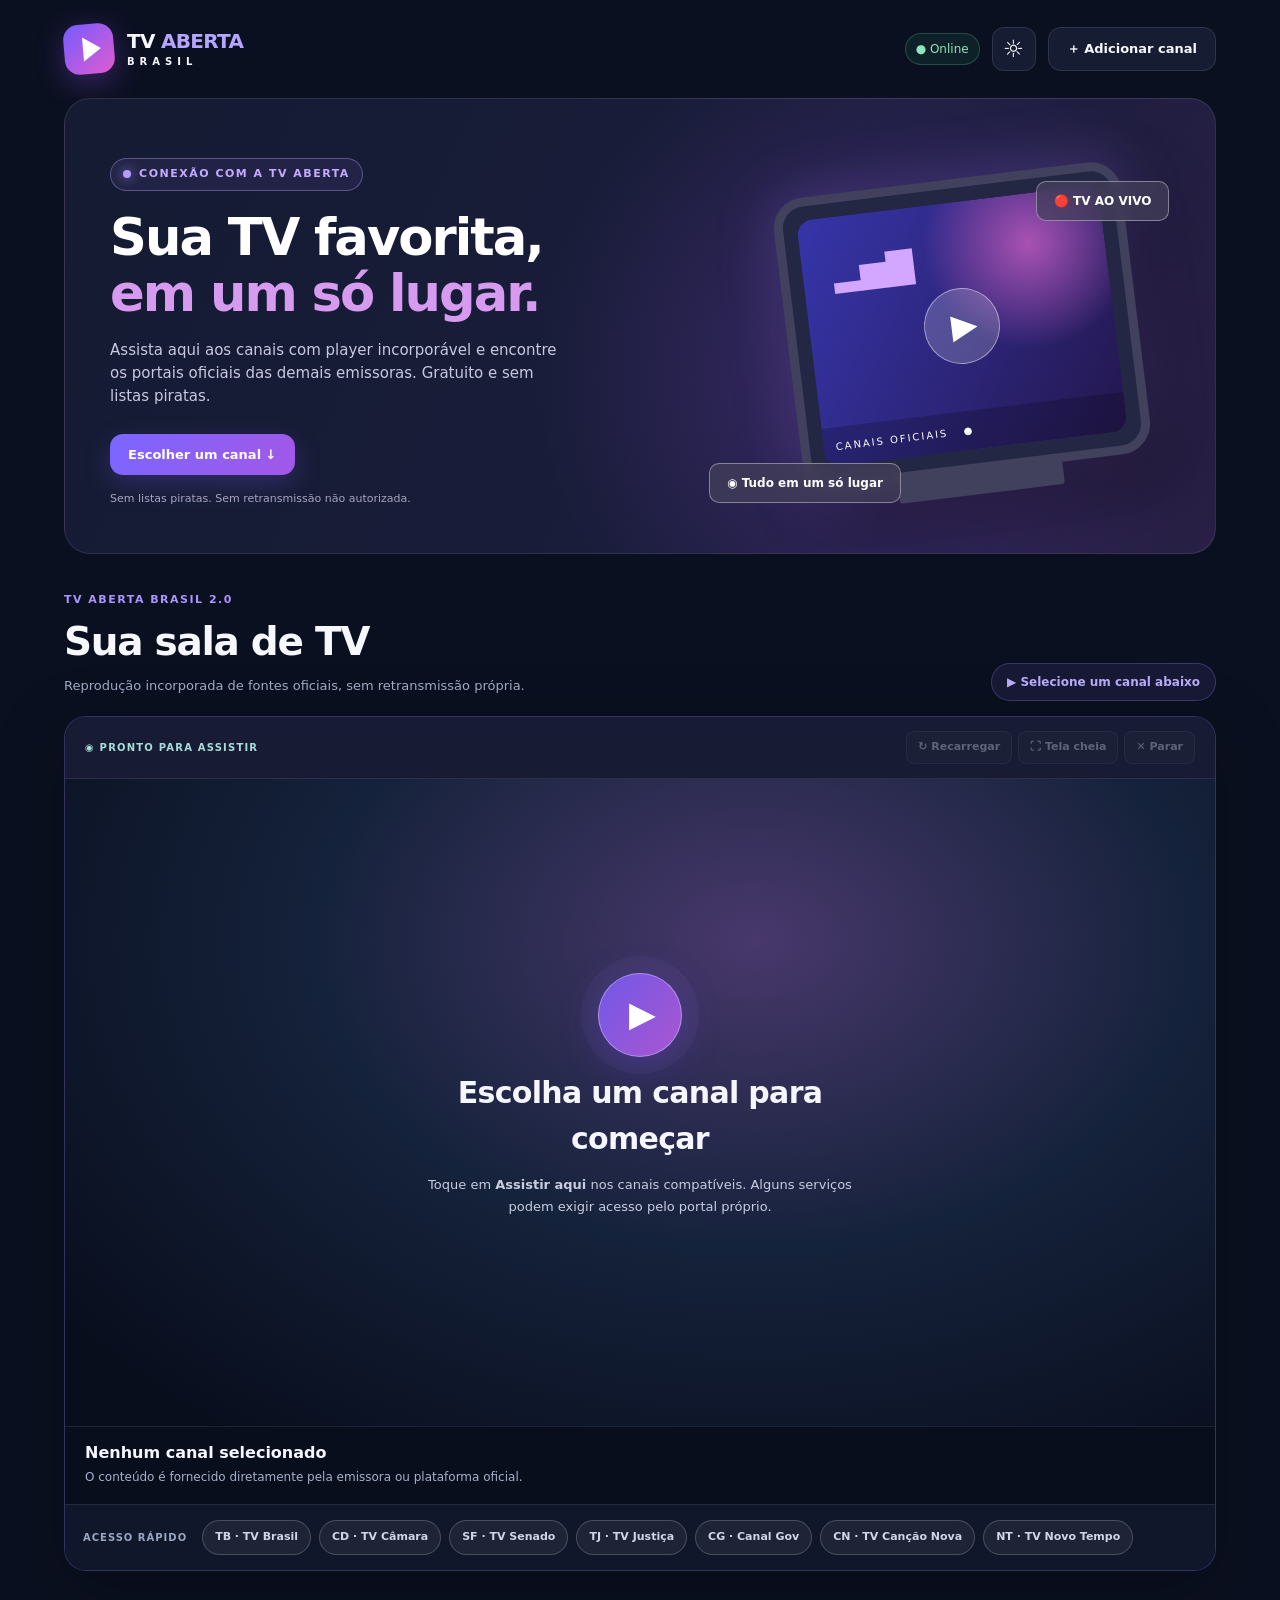
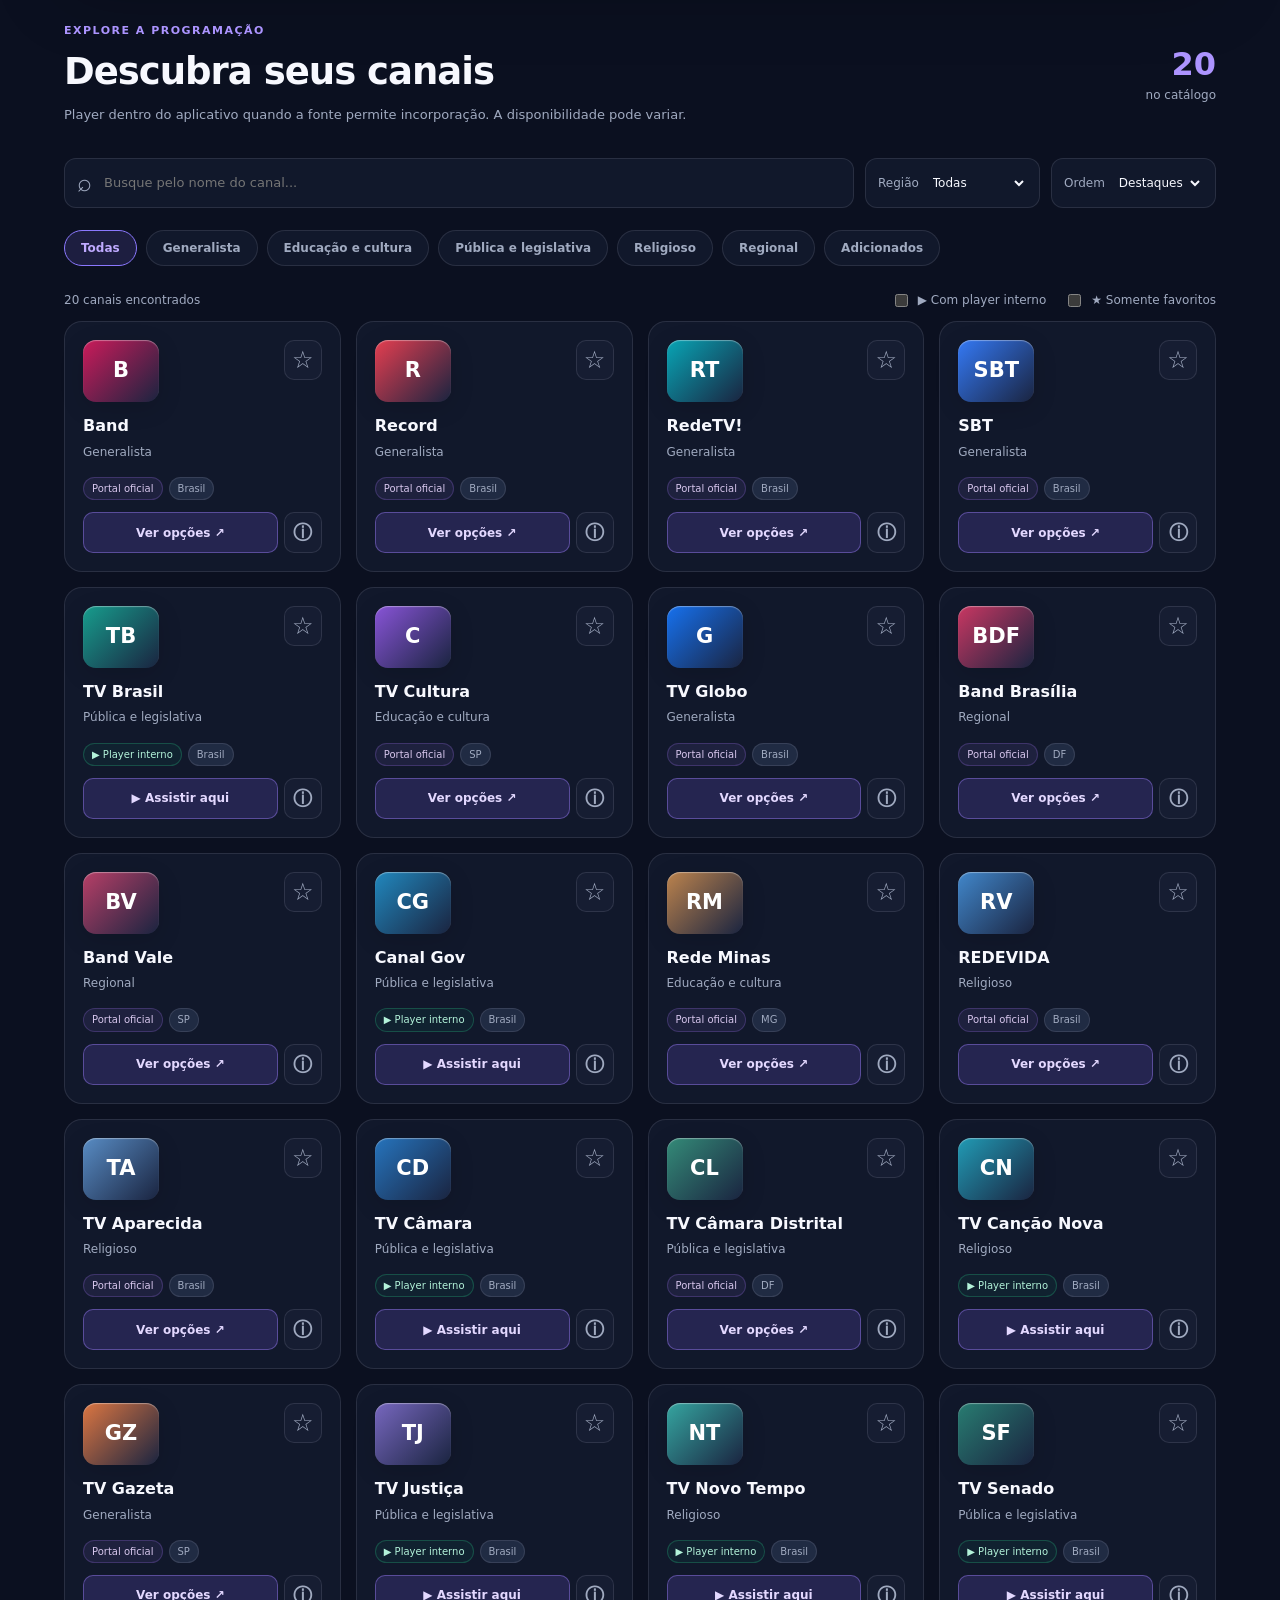
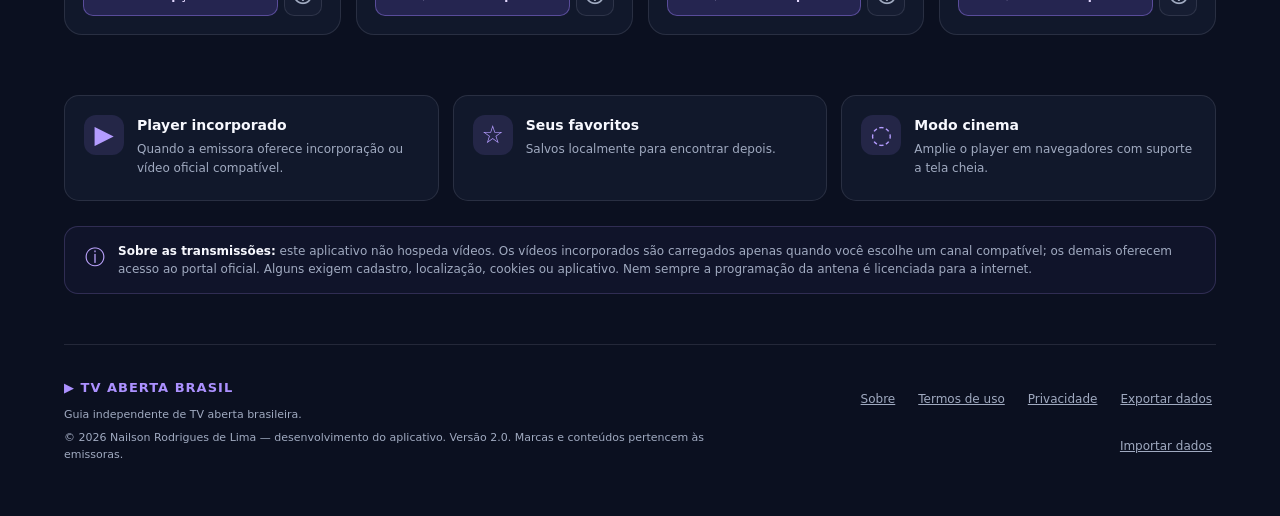
<file: index.html>
<!doctype html>
<html lang="pt-BR"><head><meta charset="utf-8"><meta name="viewport" content="width=device-width,initial-scale=1,viewport-fit=cover"><meta name="theme-color" content="#10152a"><meta name="description" content="TV Aberta Brasil 2.0: emissoras oficiais e player incorporado quando a transmissão permitir."><meta name="referrer" content="strict-origin-when-cross-origin"><title>TV Aberta Brasil 2.0 | Assista aqui</title><link rel="icon" type="image/svg+xml" href="assets/icon.svg"><link rel="manifest" href="manifest.webmanifest"><link rel="stylesheet" href="styles.css"></head>
<body><a class="skip" href="#canais">Pular para os canais</a><div class="site-wrap">
<header class="topbar"><a class="brand" href="#inicio" aria-label="TV Aberta Brasil, início"><span class="brand-mark"><span class="brand-play"></span></span><span class="brand-type">TV <strong>ABERTA</strong><small>BRASIL</small></span></a><div class="header-actions"><span id="onlineStatus" role="status" class="online-indicator">● Online</span><button id="themeButton" class="icon-button" aria-label="Alternar tema" type="button">☼</button><button id="addTopButton" class="secondary-button add-top" type="button">＋ Adicionar canal</button></div></header>
<main id="inicio"><section class="hero" aria-labelledby="heroTitle"><div class="hero-copy"><span class="eyebrow"><span class="pulse-dot"></span> CONEXÃO COM A TV ABERTA</span><h1 id="heroTitle">Sua TV favorita,<br><span>em um só lugar.</span></h1><p>Assista aqui aos canais com player incorporável e encontre os portais oficiais das demais emissoras. Gratuito e sem listas piratas.</p><a class="primary-button" href="#canais">Escolher um canal ↓</a><p class="hero-fine">Sem listas piratas. Sem retransmissão não autorizada.</p></div><div class="hero-art" aria-hidden="true"><span class="floating-tag top-tag">🔴 TV AO VIVO</span><div class="screen-outer"><div class="screen-inner"><div class="signal-waves">▂▅▇</div><span class="screen-play">▶</span><span class="screen-bottom">CANAIS OFICIAIS &nbsp; ●</span></div></div><span class="floating-tag lower-tag">◉ Tudo em um só lugar</span></div></section>

<section id="assistir" class="theatre-section" aria-labelledby="playerHeading">
  <div class="player-heading"><div><p class="kicker">TV ABERTA BRASIL 2.0</p><h2 id="playerHeading">Sua sala de TV</h2><p class="muted">Reprodução incorporada de fontes oficiais, sem retransmissão própria.</p></div><span class="player-help">▶ Selecione um canal abaixo</span></div>
  <div class="player-shell" id="playerShell">
    <div class="player-topline"><div class="on-air-badge" id="playerStatus">◉ PRONTO PARA ASSISTIR</div><div class="player-tools"><button id="reloadPlayer" type="button" title="Recarregar o player" disabled>↻ Recarregar</button><button id="fullscreenPlayer" type="button" title="Tela cheia" disabled>⛶ Tela cheia</button><button id="stopPlayer" type="button" title="Parar a reprodução" disabled>✕ Parar</button></div></div>
    <div class="player-stage" id="playerStage"><div id="playerPlaceholder" class="player-placeholder"><div class="big-play" aria-hidden="true">▶</div><h3>Escolha um canal para começar</h3><p>Toque em <strong>Assistir aqui</strong> nos canais compatíveis. Alguns serviços podem exigir acesso pelo portal próprio.</p></div><div id="embedHost" class="embed-host" hidden></div></div>
    <div class="player-bottomline"><div class="player-meta"><strong id="playerName">Nenhum canal selecionado</strong><p id="playerMessage">O conteúdo é fornecido diretamente pela emissora ou plataforma oficial.</p></div><a id="playerOfficialLink" class="player-official" hidden target="_blank" rel="noopener noreferrer">Site da emissora ↗</a></div>
    <div class="quick-tune"><span>ACESSO RÁPIDO</span><div id="quickTune" class="quick-tune-items" role="group" aria-label="Canais com player interno"></div></div>
    <div id="embedOptions" class="embed-options" hidden><label for="playerSource">Fonte oficial</label><select id="playerSource" aria-label="Selecionar fonte de reprodução"></select></div>
    <p class="player-fallback" id="playerFallback" hidden>Se o vídeo não aparecer, estiver encerrado ou bloquear a incorporação, tente a página oficial. O aplicativo não contorna bloqueios, login ou direitos de transmissão.</p>
  </div>
</section>
<section class="section catalog" id="canais" aria-labelledby="catalogTitle"><div class="section-head"><div><p class="kicker">EXPLORE A PROGRAMAÇÃO</p><h2 id="catalogTitle">Descubra seus canais</h2><p class="muted">Player dentro do aplicativo quando a fonte permite incorporação. A disponibilidade pode variar.</p></div><div class="count-badge"><strong id="channelCount">0</strong><span>no catálogo</span></div></div>
<div class="filters"><label class="search-wrapper">⌕ <input id="searchInput" aria-label="Buscar canal" type="search" placeholder="Busque pelo nome do canal..." autocomplete="off"></label><label class="select-wrap">Região <select id="stateSelect"><option value="all">Todas</option></select></label><label class="select-wrap">Ordem <select id="sortSelect"><option value="featured">Destaques</option><option value="az">A–Z</option></select></label></div>
<div class="chip-scroll" role="group" aria-label="Filtrar por categoria" id="categoryChips"></div><div class="under-filters"><p id="resultsText" aria-live="polite"></p><div class="view-filters"><label class="favorite-filter"><input id="playableOnly" type="checkbox"> ▶ Com player interno</label><label class="favorite-filter"><input id="favoriteOnly" type="checkbox"> ★ Somente favoritos</label></div></div><div class="channel-grid" id="channelGrid" aria-live="polite"></div><div id="emptyState" class="empty-state" hidden><span>⌕</span><h3>Nenhum canal encontrado</h3><p>Tente outra busca ou selecione outro filtro.</p><button id="clearFilters" class="secondary-button" type="button">Limpar filtros</button></div></section>
<div class="feature-row"><div class="feature"><div class="feature-icon">▶</div><div><h3>Player incorporado</h3><p>Quando a emissora oferece incorporação ou vídeo oficial compatível.</p></div></div><div class="feature"><div class="feature-icon">☆</div><div><h3>Seus favoritos</h3><p>Salvos localmente para encontrar depois.</p></div></div><div class="feature"><div class="feature-icon">◌</div><div><h3>Modo cinema</h3><p>Amplie o player em navegadores com suporte a tela cheia.</p></div></div></div>
<aside class="disclosure"><span class="notice-icon">ⓘ</span><p><strong>Sobre as transmissões:</strong> este aplicativo não hospeda vídeos. Os vídeos incorporados são carregados apenas quando você escolhe um canal compatível; os demais oferecem acesso ao portal oficial. Alguns exigem cadastro, localização, cookies ou aplicativo. Nem sempre a programação da antena é licenciada para a internet.</p></aside></main>
<footer class="footer"><div><span class="footer-brand">▶ TV ABERTA BRASIL</span><p>Guia independente de TV aberta brasileira.</p><p>© 2026 Nailson Rodrigues de Lima — desenvolvimento do aplicativo. Versão 2.0. Marcas e conteúdos pertencem às emissoras.</p></div><nav class="footer-links" aria-label="Links do rodapé"><button data-info="about">Sobre</button><button data-info="terms">Termos de uso</button><button data-info="privacy">Privacidade</button><button id="exportButton">Exportar dados</button><button id="importButton">Importar dados</button><input id="importFile" type="file" accept="application/json,.json" hidden></nav></footer></div>
<button id="mobileAddButton" class="mobile-add" aria-label="Adicionar canal" type="button">＋</button><div id="toast" class="toast" role="status" aria-live="polite" hidden></div>
<dialog id="channelDialog" class="app-dialog"><div class="dialog-body"><button id="channelClose" class="close" aria-label="Fechar" type="button">×</button><div id="detailLogo" class="dialog-channel-logo"></div><p class="kicker">TRANSMISSÃO OFICIAL</p><h2 id="detailTitle"></h2><p id="detailDescription"></p><div class="detail-meta"><span id="detailRegion"></span><span id="detailAccess"></span></div><div id="detailNote" class="detail-note">A disponibilidade do player depende da emissora.</div><button id="detailPlay" class="primary-button button-full" type="button" hidden>▶ Assistir aqui no aplicativo</button><a id="officialLink" class="primary-button button-full" href="#" target="_blank" rel="noopener noreferrer">Abrir transmissão no portal oficial ↗</a><button id="detailFavorite" class="secondary-button button-full" type="button">☆ Salvar nos favoritos</button><button id="removeCustom" class="text-button button-full" type="button" hidden>Excluir canal adicionado</button></div></dialog>
<dialog id="addDialog" class="app-dialog"><form id="addForm" class="dialog-body"><button class="close" id="addClose" aria-label="Fechar" type="button">×</button><p class="kicker">PERSONALIZE SEU CATÁLOGO</p><h2>Adicionar emissora</h2><p class="muted">Cadastre um endereço oficial que conheça. Esse item ficará salvo apenas neste aparelho e não será verificado pelo aplicativo.</p><label class="form-field">Nome da emissora<input id="customName" name="name" required maxlength="60" placeholder="Ex.: TV da minha cidade"></label><label class="form-field">URL HTTPS oficial<input id="customUrl" type="url" name="url" required maxlength="300" placeholder="https://site-da-emissora..." inputmode="url"></label><label class="form-field">UF / alcance<select id="customRegion" name="region"><option value="BR">Nacional / não especificado</option></select></label><label class="checkbox-row"><input type="checkbox" required> Confirmo que este é o endereço da emissora ou plataforma autorizada.</label><p id="addError" class="error" role="alert" hidden></p><button class="primary-button button-full" type="submit">Salvar canal</button></form></dialog>
<dialog id="infoDialog" class="app-dialog"><div class="dialog-body info-dialog"><button id="infoClose" class="close" aria-label="Fechar" type="button">×</button><h2 id="infoTitle"></h2><div id="infoText"></div></div></dialog>
<script src="catalog.js"></script><script src="app.js"></script></body></html>
</file>
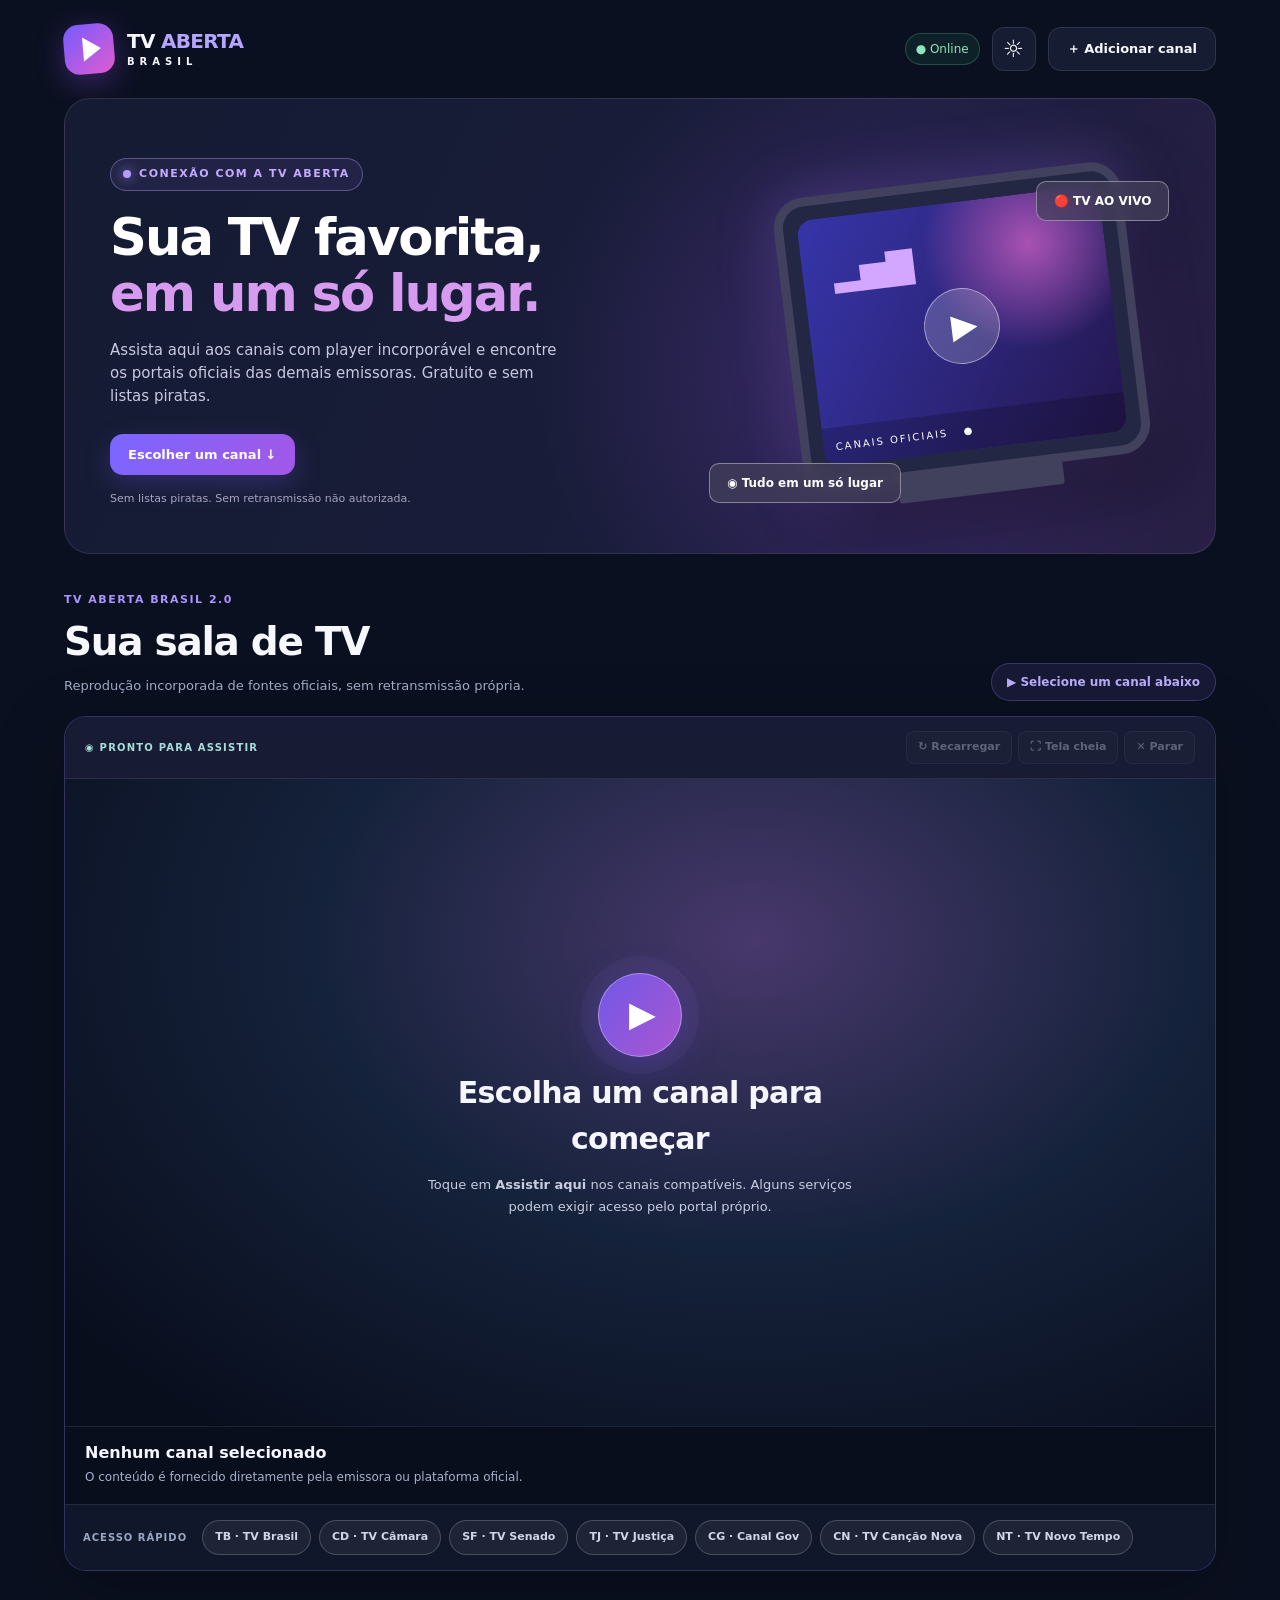
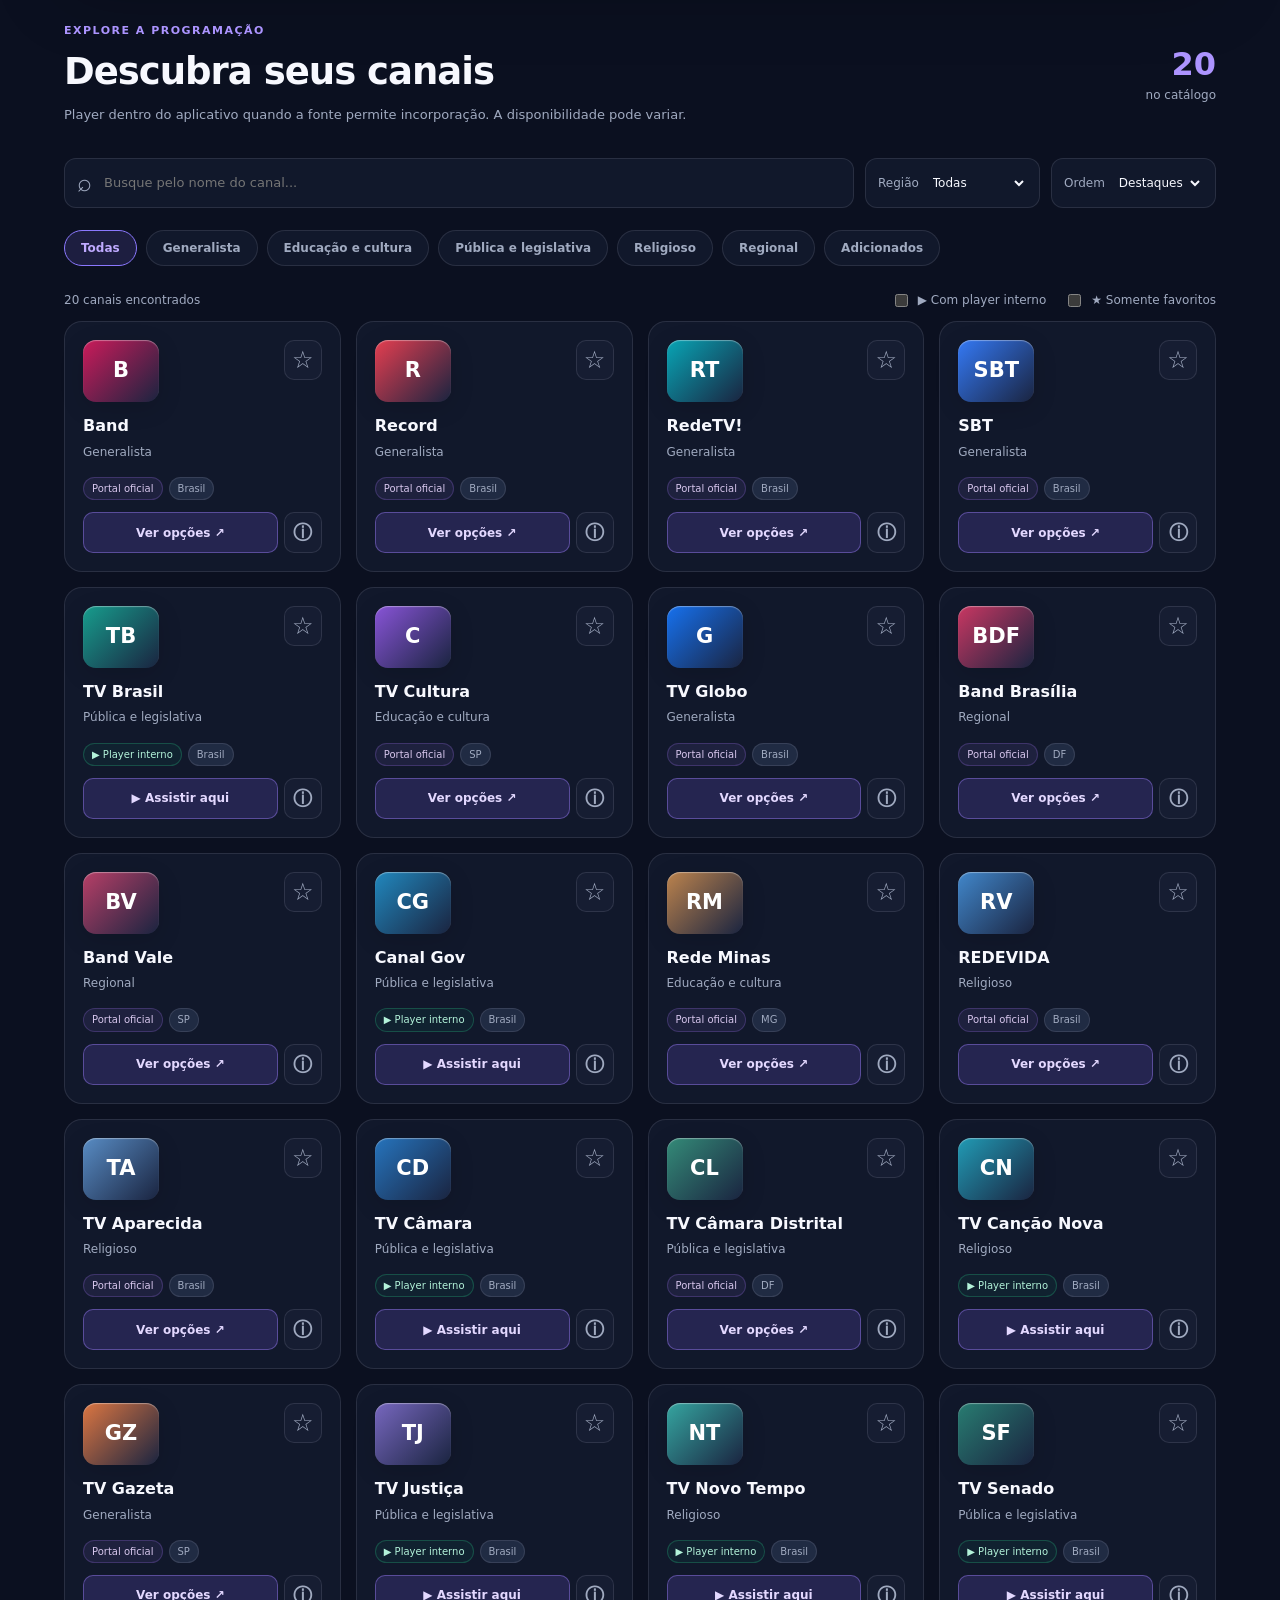
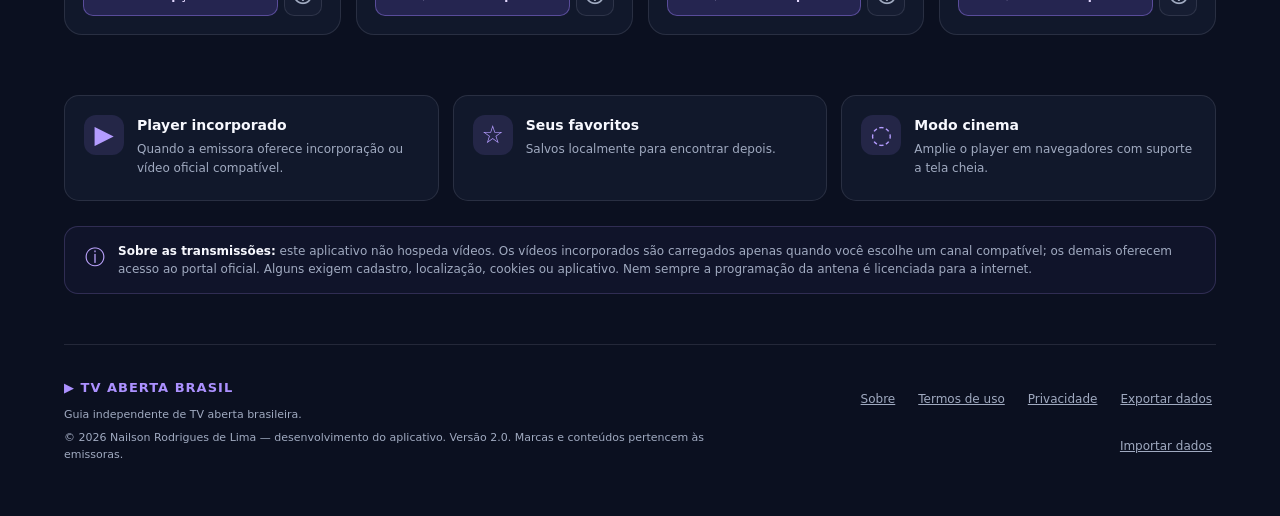
<file: TV_Aberta_Brasil_2_0_Standalone.html>
<!doctype html>
<html lang="pt-BR"><head><meta charset="utf-8"><meta name="viewport" content="width=device-width,initial-scale=1,viewport-fit=cover"><meta name="theme-color" content="#10152a"><meta name="description" content="TV Aberta Brasil 2.0: emissoras oficiais e player incorporado quando a transmissão permitir."><meta name="referrer" content="strict-origin-when-cross-origin"><title>TV Aberta Brasil 2.0 | Assista aqui</title><link rel="icon" type="image/svg+xml" href="data:image/svg+xml,%3Csvg%20xmlns%3D%22http%3A%2F%2Fwww.w3.org%2F2000%2Fsvg%22%20viewBox%3D%220%200%20512%20512%22%20role%3D%22img%22%20aria-label%3D%22%C3%8Dcone%20TV%20Aberta%20Brasil%22%3E%0A%3Cdefs%3E%3ClinearGradient%20id%3D%22a%22%20x1%3D%220%22%20x2%3D%221%22%20y1%3D%220%22%20y2%3D%221%22%3E%3Cstop%20stop-color%3D%22%23745bff%22%2F%3E%3Cstop%20offset%3D%221%22%20stop-color%3D%22%23e15bd0%22%2F%3E%3C%2FlinearGradient%3E%3C%2Fdefs%3E%0A%3Crect%20width%3D%22512%22%20height%3D%22512%22%20rx%3D%22120%22%20fill%3D%22%2315172f%22%2F%3E%0A%3Crect%20x%3D%2269%22%20y%3D%2280%22%20width%3D%22374%22%20height%3D%22345%22%20rx%3D%2296%22%20fill%3D%22url%28%23a%29%22%20transform%3D%22rotate%28-5%20256%20256%29%22%2F%3E%0A%3Crect%20x%3D%22105%22%20y%3D%22119%22%20width%3D%22302%22%20height%3D%22271%22%20rx%3D%2270%22%20fill%3D%22none%22%20stroke%3D%22%23ffffff90%22%20stroke-width%3D%2213%22%2F%3E%0A%3Cpath%20d%3D%22M218%20176Q218%20165%20229%20173L335%20244Q349%20254%20335%20264L229%20337Q217%20345%20217%20330Z%22%20fill%3D%22%23fff%22%2F%3E%0A%3C%2Fsvg%3E%0A"><style>
:root{color-scheme:dark;--bg:#0b1020;--surface:#11182b;--surface2:#161d32;--text:#f7f8fe;--muted:#a0aac0;--line:#e6edff1c;--pill:#202b43;--shadow:0 18px 60px #0004;font-family:system-ui,-apple-system,'Segoe UI',sans-serif}
:root[data-theme=light]{color-scheme:light;--bg:#f6f7fc;--surface:#fff;--surface2:#f1f2f9;--text:#20253b;--muted:#6b7286;--line:#dfe3ef;--pill:#eef0fa;--shadow:0 15px 45px #16133613}
*{box-sizing:border-box}html{scroll-behavior:smooth}body{margin:0;background:var(--bg);color:var(--text);line-height:1.52}button,input,select{font:inherit}button{cursor:pointer}button,input,select{min-height:40px}button:focus-visible,input:focus-visible,select:focus-visible,a:focus-visible{outline:3px solid #d7bfff;outline-offset:3px}a{color:inherit;text-decoration:none}.skip{position:absolute;top:-70px;left:10px;padding:10px;background:white;color:black;z-index:99}.skip:focus{top:10px}.site-wrap{max-width:1400px;padding:0 5%;margin:auto}.topbar{min-height:98px;display:flex;align-items:center;justify-content:space-between;gap:16px}.brand{display:flex;align-items:center;gap:13px}.brand-mark{width:50px;height:50px;display:grid;place-items:center;border-radius:15px;background:linear-gradient(140deg,#745cff,#e15bd0);box-shadow:0 8px 30px #9654f755;transform:rotate(-5deg)}.brand-play{width:0;height:0;border-top:12px solid transparent;border-bottom:12px solid transparent;border-left:18px solid white;transform:translateX(3px)}.brand-type{font-size:20px;font-weight:800;line-height:1.05;letter-spacing:-.7px}.brand-type strong{color:#b5a5ff}.brand-type small{display:block;font-size:10px;letter-spacing:5px;margin-top:5px}.header-actions{display:flex;align-items:center;gap:12px}.online-indicator{color:#91e4bc;background:#226b4b30;border:1px solid #6de5a63c;padding:6px 10px;border-radius:30px;font-size:12px}.online-indicator.offline{color:#f1c87f}.icon-button{border:1px solid var(--line);background:var(--surface2);border-radius:12px;color:var(--text);font-size:24px;height:44px;width:44px}.secondary-button,.primary-button{border:1px solid var(--line);display:inline-flex;align-items:center;justify-content:center;gap:10px;border-radius:13px;padding:11px 18px;font-weight:750;font-size:13px;transition:transform .2s}.primary-button{border:0;color:#fff;background:linear-gradient(110deg,#7b66ff,#a258e7);box-shadow:0 9px 26px #735ae844}.secondary-button{background:var(--surface2);color:var(--text)}.primary-button:hover,.secondary-button:hover,.icon-button:hover{transform:translateY(-2px)}.hero{background:radial-gradient(circle at 71% 60%,#7140b560,transparent 40%),linear-gradient(115deg,#141b32,#1b1d3c 67%,#2a2047);border:1px solid #ffffff19;border-radius:26px;min-height:410px;overflow:hidden;position:relative;display:grid;grid-template-columns:56% 44%}.hero-copy{position:relative;z-index:2;padding:59px 0 45px 7%}.eyebrow,.kicker{font-size:11px;letter-spacing:1.5px;font-weight:800;color:#c3abff}.eyebrow{display:inline-flex;align-items:center;gap:8px;padding:7px 12px;border:1px solid #bba9ff60;background:#7556bb21;border-radius:30px}.pulse-dot{width:8px;height:8px;border-radius:100%;background:#b49dff;box-shadow:0 0 13px #af91ff}.hero h1{font-size:clamp(35px,4vw,60px);line-height:1.1;letter-spacing:-2px;margin:18px 0;color:#fff}.hero h1 span{color:#d69bef}.hero-copy>p:not(.hero-fine){max-width:450px;color:#c9c8e0;font-size:15px;margin-bottom:26px}.hero-fine{font-size:11px;color:#a8a5bf;margin:16px 0 0}.hero-art{position:relative;display:grid;place-items:center}.screen-outer{width:min(78%,350px);aspect-ratio:1.19;position:relative;transform:rotate(-7deg);padding:14px;background:#232744;border:9px solid #42415d;border-radius:31px;box-shadow:23px 33px 70px #0007,0 0 60px #9e79ff50}.screen-outer:after{content:"";height:26px;width:50%;position:absolute;bottom:-31px;left:25%;background:#42415d;border-radius:3px}.screen-inner{height:100%;background:radial-gradient(circle at 75% 20%,#a952b3,transparent 35%),linear-gradient(120deg,#3635aa,#24174e);border-radius:16px;display:grid;place-items:center;position:relative;overflow:hidden}.signal-waves{position:absolute;top:12%;left:10%;color:#d3a7ff;font-size:35px}.screen-play{display:grid;place-items:center;border-radius:50%;height:76px;width:76px;background:#ffffff30;border:1px solid #ffffff75;color:white;font-size:34px;padding-left:5px}.screen-bottom{position:absolute;bottom:0;left:0;right:0;padding:12px;background:#0003;font-size:10px;letter-spacing:2px;color:white}.floating-tag{position:absolute;z-index:2;padding:10px 17px;background:#44405aba;border:1px solid #ffffff60;color:white;backdrop-filter:blur(8px);border-radius:10px;font-size:12px;font-weight:800}.top-tag{top:18%;right:9%}.lower-tag{bottom:11%;left:0}.section{margin-top:52px}.section-head{display:flex;justify-content:space-between;align-items:center;gap:16px}.section-head h2{font-size:clamp(25px,3vw,37px);letter-spacing:-1px;margin:4px 0}.kicker{margin:0;color:#ac94ff}.muted{color:var(--muted);font-size:13px;margin:5px 0}.count-badge{text-align:right}.count-badge strong{display:block;color:#ad94ff;font-size:32px;line-height:1.1}.count-badge span{font-size:12px;color:var(--muted)}.filters{display:grid;grid-template-columns:1fr 175px 165px;gap:11px;margin-top:28px}.search-wrapper,.select-wrap{min-height:50px;display:flex;align-items:center;gap:10px;padding:0 12px;border:1px solid var(--line);border-radius:12px;background:var(--surface);color:var(--muted);font-size:12px}.search-wrapper{font-size:25px}.search-wrapper input{width:100%;font-size:13px;border:0;outline:0;background:none;color:var(--text)}.select-wrap select{width:100%;color:var(--text);background:var(--surface);border:0;min-width:0;font-size:12px}.chip-scroll{display:flex;gap:9px;overflow:auto;padding:22px 0 13px;scrollbar-width:thin}.chip{flex-shrink:0;background:var(--surface);color:var(--muted);border:1px solid var(--line);padding:8px 16px;border-radius:24px;min-height:36px;font-weight:700;font-size:12px}.chip[aria-pressed=true]{background:#8b75ff24;color:#bfaaff;border-color:#8b78ff}.under-filters{display:flex;justify-content:space-between;align-items:center;gap:14px;font-size:12px;color:var(--muted)}.favorite-filter{display:flex;gap:7px;white-space:nowrap;align-items:center}.favorite-filter input{min-height:0;accent-color:#7869fa}.channel-grid{display:grid;grid-template-columns:repeat(4,minmax(0,1fr));gap:15px}.channel-card{display:flex;flex-direction:column;gap:12px;min-height:240px;padding:18px;background:var(--surface);border:1px solid var(--line);border-radius:18px;transition:transform .2s,box-shadow .2s}.channel-card:hover{transform:translateY(-3px);box-shadow:var(--shadow)}.card-top{display:flex;justify-content:space-between}.logo-tile{height:62px;width:76px;display:grid;place-items:center;color:#fff;font-size:21px;font-weight:900;border-radius:13px;box-shadow:inset 0 1px 1px #ffffff60,0 6px 25px #0002}.fav-button{border:1px solid var(--line);width:38px;height:38px;background:var(--surface2);color:var(--muted);border-radius:10px;font-size:24px;line-height:1}.fav-button[aria-pressed=true]{color:#eac767;background:#c59b1522}.channel-card h3{margin:0;font-size:16px}.card-subtitle{color:var(--muted);font-size:12px;margin:4px 0}.card-tags{display:flex;gap:6px;flex-wrap:wrap}.card-tag{font-size:10px;color:#9dd9d8;background:#00b4c40d;border:1px solid #26b2b244;border-radius:20px;padding:3px 8px}.card-tag.region{color:var(--muted);border-color:var(--line);background:var(--pill)}.card-tag.custom{color:#dcc3a0;border-color:#aa865244}.card-footer{display:flex;justify-content:space-between;align-items:center;gap:6px;margin-top:auto}.card-footer .watch{flex:1;border-radius:10px;background:#8465f820;border:1px solid #886fff55;padding:10px;color:#b5a4ff;font-size:11px;font-weight:800}.domain{font-size:10px;max-width:90px;overflow:hidden;text-overflow:ellipsis;white-space:nowrap;color:var(--muted)}.empty-state{text-align:center;border:1px dashed var(--line);border-radius:16px;margin-top:20px;padding:35px}.empty-state span{font-size:40px;color:#ac92ff}.feature-row{display:grid;grid-template-columns:repeat(3,1fr);gap:14px;margin-top:60px}.feature{display:flex;gap:13px;background:var(--surface);border:1px solid var(--line);padding:19px;border-radius:15px}.feature-icon{width:40px;height:40px;flex:0 0 40px;display:grid;place-items:center;background:#9b83fc22;border-radius:12px;color:#b49cff;font-size:25px}.feature h3{font-size:14px;margin:0}.feature p{font-size:12px;color:var(--muted);margin:4px 0}.disclosure{display:flex;gap:13px;border-radius:14px;background:#876dff0c;border:1px solid #9e87e638;padding:15px 20px;margin:25px 0 50px;color:var(--muted);font-size:12px}.disclosure p{margin:0}.disclosure strong{color:var(--text)}.notice-icon{color:#bda5ff;font-size:20px}.footer{display:flex;justify-content:space-between;gap:30px;padding:30px 0 45px;border-top:1px solid var(--line);color:var(--muted)}.footer-brand{font-size:13px;font-weight:900;letter-spacing:1px;color:#ac91ff}.footer p{font-size:11px;margin:7px 0}.footer-links{display:flex;gap:7px 15px;flex-wrap:wrap;align-content:center;justify-content:flex-end}.footer-links button,.text-button{border:0;background:none;color:var(--muted);text-decoration:underline;font-size:12px;padding:4px}.mobile-add{display:none}.toast{position:fixed;z-index:120;bottom:20px;left:50%;transform:translateX(-50%);min-width:220px;background:#39415b;color:#fff;border-radius:12px;padding:12px 20px;font-size:12px;text-align:center;box-shadow:0 10px 40px #0006}.app-dialog{color:var(--text);background:var(--surface);border:1px solid var(--line);border-radius:21px;padding:0;width:min(94vw,480px);max-height:90dvh;box-shadow:0 25px 90px #0009}.app-dialog::backdrop{background:#070818c9;backdrop-filter:blur(5px)}.dialog-body{position:relative;max-height:88dvh;overflow:auto;padding:32px}.close{position:absolute;top:14px;right:17px;display:grid;place-items:center;border:0;background:var(--pill);color:var(--text);width:33px;height:33px;min-height:33px;font-size:25px;border-radius:9px}.dialog-body h2{font-size:25px;letter-spacing:-.7px;margin:4px 0 12px}.dialog-body p{color:var(--muted);font-size:13px}.dialog-channel-logo{width:75px;height:68px;display:grid;place-items:center;border-radius:13px;color:#fff;font-size:22px;font-weight:900;margin:0 0 22px}.detail-meta{display:flex;gap:8px;flex-wrap:wrap;margin:20px 0}.detail-meta span{background:var(--pill);color:var(--muted);border-radius:30px;padding:6px 9px;font-size:11px}.detail-note{border-radius:11px;border:1px solid #9e8bff44;background:#8666f61b;color:var(--muted);padding:12px;font-size:12px;margin:14px 0}.button-full{display:flex;width:100%;margin-top:9px}.form-field{display:flex;flex-direction:column;font-size:12px;font-weight:700;gap:7px;margin-top:17px}.form-field input,.form-field select{width:100%;padding:11px;border:1px solid var(--line);background:var(--surface2);color:var(--text);border-radius:9px}.checkbox-row{font-size:12px;color:var(--muted);display:flex;gap:8px;align-items:flex-start;margin-top:20px}.checkbox-row input{min-height:0}.error{color:#ff8b8b!important}
@media(max-width:1100px){.channel-grid{grid-template-columns:repeat(3,minmax(0,1fr))}.screen-outer{width:76%}}
@media(max-width:810px){.site-wrap{padding:0 4%}.hero{grid-template-columns:1fr;min-height:345px}.hero-copy{padding:45px 7%}.hero-art{display:none}.channel-grid{grid-template-columns:repeat(2,minmax(0,1fr))}.filters{grid-template-columns:1fr 1fr}.search-wrapper{grid-column:1/-1}.feature-row{grid-template-columns:1fr}.footer{flex-direction:column}.footer-links{justify-content:flex-start}.add-top{display:none}.mobile-add{display:grid;place-items:center;position:fixed;right:18px;bottom:22px;width:54px;height:54px;border-radius:17px;background:linear-gradient(130deg,#7768ff,#b15ade);border:0;color:#fff;font-size:31px;box-shadow:0 12px 28px #3923bbaa;z-index:20}}
@media(max-width:480px){.topbar{min-height:77px}.brand-mark{height:41px;width:41px}.brand-type{font-size:15px}.brand-type small{font-size:9px;letter-spacing:3.5px}.header-actions{gap:6px}.online-indicator{font-size:10px;padding:5px 7px}.hero{border-radius:18px;min-height:330px}.hero-copy{padding:35px 7%}.hero h1{font-size:37px}.hero-copy>p:not(.hero-fine){font-size:13px}.section{margin-top:36px}.section-head h2{font-size:25px}.count-badge strong{font-size:25px}.count-badge span{font-size:10px}.channel-grid{gap:10px}.channel-card{padding:12px;min-height:220px;gap:10px;border-radius:13px}.logo-tile{height:51px;width:60px;font-size:18px}.fav-button{height:33px;min-height:33px;width:33px;font-size:19px}.channel-card h3{font-size:14px}.domain{display:none}.feature-row{margin-top:42px}.footer{padding-bottom:85px}.dialog-body{padding:28px 20px}.under-filters{align-items:flex-start}}
@media(prefers-reduced-motion:reduce){*,*::before,*::after{transition:none!important;scroll-behavior:auto!important}}
[hidden]{display:none!important}
/* V2 — sala de TV incorporada */
.theatre-section{margin:38px 0 0;scroll-margin-top:15px}
.player-heading{display:flex;justify-content:space-between;align-items:end;gap:22px;margin-bottom:15px}
.player-heading h2{font-size:clamp(25px,3.2vw,39px);letter-spacing:-1.3px;margin:3px 0}
.player-help{color:#b8a9f9;background:#8870ff19;border:1px solid #9783f648;border-radius:25px;padding:9px 15px;font-size:12px;font-weight:750;white-space:nowrap}
.player-shell{overflow:hidden;border:1px solid #887df055;background:#090e1d;box-shadow:0 20px 70px #0004;border-radius:22px;color:#f5f6ff}
.player-topline,.player-bottomline{display:flex;align-items:center;justify-content:space-between;gap:14px;padding:14px 20px}
.player-topline{border-bottom:1px solid #ffffff16;background:#171c34}
.on-air-badge{display:flex;align-items:center;gap:7px;color:#a8dddb;font-weight:850;letter-spacing:1.2px;font-size:10px}
.player-tools{display:flex;gap:6px;flex-wrap:wrap;justify-content:flex-end}
.player-tools button{min-height:32px;border:1px solid #ffffff24;background:#ffffff10;color:#e7e7f8;padding:7px 11px;border-radius:8px;font-size:11px;font-weight:700}
.player-tools button:disabled{opacity:.35;cursor:not-allowed}
.player-stage{position:relative;aspect-ratio:16 / 9;background:radial-gradient(ellipse at 60% 25%,#48386c 0%,#15223b 45%,#090e1d 90%);display:grid;place-items:center;overflow:hidden;min-height:225px}
.player-placeholder{text-align:center;max-width:520px;padding:30px 25px}
.player-placeholder h3{font-size:clamp(20px,3vw,30px);margin:13px 0 8px;letter-spacing:-.7px}
.player-placeholder p{font-size:13px;color:#c8cde1;line-height:1.7}
.big-play{display:grid;place-items:center;width:84px;height:84px;font-size:35px;margin:auto;border:1px solid #c9b6ff9a;box-shadow:0 0 0 17px #cbb5ff0a,0 8px 40px #663dff50;background:linear-gradient(130deg,#7058e8,#ab56d0);border-radius:50%;padding-left:5px;color:#fff}
.embed-host{position:absolute;inset:0;background:#000}
.video-frame{display:block;width:100%;height:100%;border:0;min-height:220px;background:#030409}
.player-bottomline{border-top:1px solid #ffffff16;align-items:center}
.player-meta{min-width:0}.player-meta strong{font-size:16px}.player-meta p{font-size:12px;color:#a8b1cb;line-height:1.45;margin:4px 0;max-width:720px}
.player-official{background:#7761dc2b;border:1px solid #a78fff60;color:#d4c5ff;font-weight:800;font-size:12px;flex:none;padding:10px 13px;border-radius:10px}
.player-official:hover,.player-official:focus-visible{background:#7659bb66}
.player-fallback{color:#a6abc7;border-top:1px solid #ffffff13;background:#13182e;padding:12px 20px;margin:0;font-size:11px;line-height:1.6}
.embed-options{padding:8px 20px 15px;font-size:12px;border-top:1px solid #ffffff18}.embed-options label{font-weight:700;margin-right:10px;color:#c9c9e8}.embed-options select{max-width:300px;width:100%;color:#fff;background:#303955;padding:8px 10px;border:1px solid #ffffff3b;border-radius:9px}
.view-filters{display:flex;flex-wrap:wrap;align-items:center;gap:9px 18px}.favorite-filter{cursor:pointer}
.card-tag.embedded{color:#b3f3da;border:1px solid #27bc834a;background:#15956517}.card-tag.external{color:#d7c6ed;border-color:#9669e244;background:#8b6ad51c}
.card-footer .watch{color:#e3d8ff;min-height:41px;font-size:12px;background:#7b59e633;border-color:#a082ff6c}
.card-footer .watch:hover{background:#6e51df68}.more-button{min-height:41px;min-width:38px;border:1px solid var(--line);border-radius:10px;color:var(--muted);background:var(--surface2);font-weight:800;font-size:19px}
@media(max-width:810px){.player-heading{align-items:flex-start}.player-help{display:none}.theatre-section{margin-top:26px}}
@media(max-width:570px){.player-shell{border-radius:13px}.player-topline{align-items:flex-start;flex-direction:column;gap:10px;padding:12px}.player-tools{width:100%;justify-content:space-between}.player-tools button{padding:7px 8px;font-size:10px}.player-stage{min-height:202px;aspect-ratio:16/10}.player-placeholder{padding:12px}.big-play{height:62px;width:62px;font-size:26px}.player-placeholder h3{font-size:19px}.player-placeholder p{font-size:11px}.player-bottomline{flex-direction:column;align-items:flex-start;padding:13px}.player-official{width:100%;text-align:center}.player-fallback{padding:11px 13px}.embed-options{padding:10px 13px}.embed-options select{margin-top:6px}.under-filters{align-items:flex-start;gap:8px;flex-direction:column}.view-filters{font-size:11px}.channel-card{min-height:211px}.card-footer .watch{font-size:10px;padding:9px 4px}.more-button{min-width:28px;font-size:17px}}

.quick-tune{display:flex;align-items:center;gap:15px;padding:12px 18px;background:#11172a;border-top:1px solid #ffffff16;color:#9aa7c2}.quick-tune>span{font-size:10px;font-weight:900;white-space:nowrap;letter-spacing:1px}.quick-tune-items{display:flex;gap:8px;overflow-x:auto;scrollbar-width:thin;padding:3px 0}.quick-channel{font-size:11px;font-weight:700;color:#d1d5ea;border:1px solid #ffffff31;border-radius:20px;background:#ffffff0e;padding:7px 12px;min-height:35px;white-space:nowrap}.quick-channel:hover,.quick-channel[aria-pressed=true]{background:#7d63e24f;border-color:#baa3ffb0;color:#fff}@media(max-width:570px){.quick-tune{flex-direction:column;align-items:flex-start;gap:4px;padding:10px 13px}.quick-tune-items{width:100%}}

</style></head>
<body><a class="skip" href="#canais">Pular para os canais</a><div class="site-wrap">
<header class="topbar"><a class="brand" href="#inicio" aria-label="TV Aberta Brasil, início"><span class="brand-mark"><span class="brand-play"></span></span><span class="brand-type">TV <strong>ABERTA</strong><small>BRASIL</small></span></a><div class="header-actions"><span id="onlineStatus" role="status" class="online-indicator">● Online</span><button id="themeButton" class="icon-button" aria-label="Alternar tema" type="button">☼</button><button id="addTopButton" class="secondary-button add-top" type="button">＋ Adicionar canal</button></div></header>
<main id="inicio"><section class="hero" aria-labelledby="heroTitle"><div class="hero-copy"><span class="eyebrow"><span class="pulse-dot"></span> CONEXÃO COM A TV ABERTA</span><h1 id="heroTitle">Sua TV favorita,<br><span>em um só lugar.</span></h1><p>Assista aqui aos canais com player incorporável e encontre os portais oficiais das demais emissoras. Gratuito e sem listas piratas.</p><a class="primary-button" href="#canais">Escolher um canal ↓</a><p class="hero-fine">Sem listas piratas. Sem retransmissão não autorizada.</p></div><div class="hero-art" aria-hidden="true"><span class="floating-tag top-tag">🔴 TV AO VIVO</span><div class="screen-outer"><div class="screen-inner"><div class="signal-waves">▂▅▇</div><span class="screen-play">▶</span><span class="screen-bottom">CANAIS OFICIAIS &nbsp; ●</span></div></div><span class="floating-tag lower-tag">◉ Tudo em um só lugar</span></div></section>

<section id="assistir" class="theatre-section" aria-labelledby="playerHeading">
  <div class="player-heading"><div><p class="kicker">TV ABERTA BRASIL 2.0</p><h2 id="playerHeading">Sua sala de TV</h2><p class="muted">Reprodução incorporada de fontes oficiais, sem retransmissão própria.</p></div><span class="player-help">▶ Selecione um canal abaixo</span></div>
  <div class="player-shell" id="playerShell">
    <div class="player-topline"><div class="on-air-badge" id="playerStatus">◉ PRONTO PARA ASSISTIR</div><div class="player-tools"><button id="reloadPlayer" type="button" title="Recarregar o player" disabled>↻ Recarregar</button><button id="fullscreenPlayer" type="button" title="Tela cheia" disabled>⛶ Tela cheia</button><button id="stopPlayer" type="button" title="Parar a reprodução" disabled>✕ Parar</button></div></div>
    <div class="player-stage" id="playerStage"><div id="playerPlaceholder" class="player-placeholder"><div class="big-play" aria-hidden="true">▶</div><h3>Escolha um canal para começar</h3><p>Toque em <strong>Assistir aqui</strong> nos canais compatíveis. Alguns serviços podem exigir acesso pelo portal próprio.</p></div><div id="embedHost" class="embed-host" hidden></div></div>
    <div class="player-bottomline"><div class="player-meta"><strong id="playerName">Nenhum canal selecionado</strong><p id="playerMessage">O conteúdo é fornecido diretamente pela emissora ou plataforma oficial.</p></div><a id="playerOfficialLink" class="player-official" hidden target="_blank" rel="noopener noreferrer">Site da emissora ↗</a></div>
    <div class="quick-tune"><span>ACESSO RÁPIDO</span><div id="quickTune" class="quick-tune-items" role="group" aria-label="Canais com player interno"></div></div>
    <div id="embedOptions" class="embed-options" hidden><label for="playerSource">Fonte oficial</label><select id="playerSource" aria-label="Selecionar fonte de reprodução"></select></div>
    <p class="player-fallback" id="playerFallback" hidden>Se o vídeo não aparecer, estiver encerrado ou bloquear a incorporação, tente a página oficial. O aplicativo não contorna bloqueios, login ou direitos de transmissão.</p>
  </div>
</section>
<section class="section catalog" id="canais" aria-labelledby="catalogTitle"><div class="section-head"><div><p class="kicker">EXPLORE A PROGRAMAÇÃO</p><h2 id="catalogTitle">Descubra seus canais</h2><p class="muted">Player dentro do aplicativo quando a fonte permite incorporação. A disponibilidade pode variar.</p></div><div class="count-badge"><strong id="channelCount">0</strong><span>no catálogo</span></div></div>
<div class="filters"><label class="search-wrapper">⌕ <input id="searchInput" aria-label="Buscar canal" type="search" placeholder="Busque pelo nome do canal..." autocomplete="off"></label><label class="select-wrap">Região <select id="stateSelect"><option value="all">Todas</option></select></label><label class="select-wrap">Ordem <select id="sortSelect"><option value="featured">Destaques</option><option value="az">A–Z</option></select></label></div>
<div class="chip-scroll" role="group" aria-label="Filtrar por categoria" id="categoryChips"></div><div class="under-filters"><p id="resultsText" aria-live="polite"></p><div class="view-filters"><label class="favorite-filter"><input id="playableOnly" type="checkbox"> ▶ Com player interno</label><label class="favorite-filter"><input id="favoriteOnly" type="checkbox"> ★ Somente favoritos</label></div></div><div class="channel-grid" id="channelGrid" aria-live="polite"></div><div id="emptyState" class="empty-state" hidden><span>⌕</span><h3>Nenhum canal encontrado</h3><p>Tente outra busca ou selecione outro filtro.</p><button id="clearFilters" class="secondary-button" type="button">Limpar filtros</button></div></section>
<div class="feature-row"><div class="feature"><div class="feature-icon">▶</div><div><h3>Player incorporado</h3><p>Quando a emissora oferece incorporação ou vídeo oficial compatível.</p></div></div><div class="feature"><div class="feature-icon">☆</div><div><h3>Seus favoritos</h3><p>Salvos localmente para encontrar depois.</p></div></div><div class="feature"><div class="feature-icon">◌</div><div><h3>Modo cinema</h3><p>Amplie o player em navegadores com suporte a tela cheia.</p></div></div></div>
<aside class="disclosure"><span class="notice-icon">ⓘ</span><p><strong>Sobre as transmissões:</strong> este aplicativo não hospeda vídeos. Os vídeos incorporados são carregados apenas quando você escolhe um canal compatível; os demais oferecem acesso ao portal oficial. Alguns exigem cadastro, localização, cookies ou aplicativo. Nem sempre a programação da antena é licenciada para a internet.</p></aside></main>
<footer class="footer"><div><span class="footer-brand">▶ TV ABERTA BRASIL</span><p>Guia independente de TV aberta brasileira.</p><p>© 2026 Nailson Rodrigues de Lima — desenvolvimento do aplicativo. Versão 2.0. Marcas e conteúdos pertencem às emissoras.</p></div><nav class="footer-links" aria-label="Links do rodapé"><button data-info="about">Sobre</button><button data-info="terms">Termos de uso</button><button data-info="privacy">Privacidade</button><button id="exportButton">Exportar dados</button><button id="importButton">Importar dados</button><input id="importFile" type="file" accept="application/json,.json" hidden></nav></footer></div>
<button id="mobileAddButton" class="mobile-add" aria-label="Adicionar canal" type="button">＋</button><div id="toast" class="toast" role="status" aria-live="polite" hidden></div>
<dialog id="channelDialog" class="app-dialog"><div class="dialog-body"><button id="channelClose" class="close" aria-label="Fechar" type="button">×</button><div id="detailLogo" class="dialog-channel-logo"></div><p class="kicker">TRANSMISSÃO OFICIAL</p><h2 id="detailTitle"></h2><p id="detailDescription"></p><div class="detail-meta"><span id="detailRegion"></span><span id="detailAccess"></span></div><div id="detailNote" class="detail-note">A disponibilidade do player depende da emissora.</div><button id="detailPlay" class="primary-button button-full" type="button" hidden>▶ Assistir aqui no aplicativo</button><a id="officialLink" class="primary-button button-full" href="#" target="_blank" rel="noopener noreferrer">Abrir transmissão no portal oficial ↗</a><button id="detailFavorite" class="secondary-button button-full" type="button">☆ Salvar nos favoritos</button><button id="removeCustom" class="text-button button-full" type="button" hidden>Excluir canal adicionado</button></div></dialog>
<dialog id="addDialog" class="app-dialog"><form id="addForm" class="dialog-body"><button class="close" id="addClose" aria-label="Fechar" type="button">×</button><p class="kicker">PERSONALIZE SEU CATÁLOGO</p><h2>Adicionar emissora</h2><p class="muted">Cadastre um endereço oficial que conheça. Esse item ficará salvo apenas neste aparelho e não será verificado pelo aplicativo.</p><label class="form-field">Nome da emissora<input id="customName" name="name" required maxlength="60" placeholder="Ex.: TV da minha cidade"></label><label class="form-field">URL HTTPS oficial<input id="customUrl" type="url" name="url" required maxlength="300" placeholder="https://site-da-emissora..." inputmode="url"></label><label class="form-field">UF / alcance<select id="customRegion" name="region"><option value="BR">Nacional / não especificado</option></select></label><label class="checkbox-row"><input type="checkbox" required> Confirmo que este é o endereço da emissora ou plataforma autorizada.</label><p id="addError" class="error" role="alert" hidden></p><button class="primary-button button-full" type="submit">Salvar canal</button></form></dialog>
<dialog id="infoDialog" class="app-dialog"><div class="dialog-body info-dialog"><button id="infoClose" class="close" aria-label="Fechar" type="button">×</button><h2 id="infoTitle"></h2><div id="infoText"></div></div></dialog>
<script>
/* TV Aberta Brasil — catálogo oficial, revisão documental 2026-10-15.
   O acesso à página oficial não garante vídeo ao vivo em todas as localidades. */
(function(root){
'use strict';
const channels=[
{id:'globo',name:'TV Globo',region:'BR',category:'Generalista',url:'https://globoplay.globo.com/tv-globo/ao-vivo/7832875/',note:'Sinal local via Globoplay. Conta gratuita e localização podem ser necessárias.',tone:'#1671ef',initials:'G',featured:true,access:'Conta/localização'},
{id:'sbt',name:'SBT',region:'BR',category:'Generalista',url:'https://www.sbt.com.br/ao-vivo',note:'Transmissão oficial na página Ao Vivo.',tone:'#3479f5',initials:'SBT',featured:true,access:'Portal oficial'},
{id:'band',name:'Band',region:'BR',category:'Generalista',url:'https://www.band.com.br/ao-vivo',note:'Página oficial com opções de sinal por praça.',tone:'#cb1b5a',initials:'B',featured:true,access:'Portal oficial'},
{id:'record',name:'Record',region:'BR',category:'Generalista',url:'https://record.r7.com/',note:'Transmissão ao vivo pelo RecordPlus em modalidade gratuita, sob regras do serviço.',tone:'#e53e50',initials:'R',featured:true,access:'Conta pode ser necessária'},
{id:'redetv',name:'RedeTV!',region:'BR',category:'Generalista',url:'https://www.redetv.uol.com.br/aovivo/',note:'Página oficial de transmissão ao vivo.',tone:'#08a5b5',initials:'RT',featured:true,access:'Portal oficial'},
{id:'cultura',name:'TV Cultura',region:'SP',category:'Educação e cultura',url:'https://cultura.uol.com.br/aovivo/',note:'Página oficial de transmissão ao vivo.',tone:'#8854d7',initials:'C',featured:true,access:'Portal oficial'},
{id:'tvbrasil',name:'TV Brasil',region:'BR',category:'Pública e legislativa',url:'https://tvbrasil.ebc.com.br/webtv/',note:'O sinal web pode suspender programas por restrições de direitos digitais.',tone:'#179d8d',initials:'TB',featured:true,access:'Programação parcial'},
{id:'camara',name:'TV Câmara',region:'BR',category:'Pública e legislativa',url:'https://www.camara.leg.br/tv/',note:'Sessões e programação legislativa no site da Câmara.',tone:'#2674bd',initials:'CD',featured:false,access:'Portal oficial'},
{id:'senado',name:'TV Senado',region:'BR',category:'Pública e legislativa',url:'https://www12.senado.leg.br/tv/',note:'Transmissões e sessões legislativas no portal do Senado.',tone:'#287c71',initials:'SF',featured:false,access:'Portal oficial'},
{id:'justica',name:'TV Justiça',region:'BR',category:'Pública e legislativa',url:'https://portal.stf.jus.br/comunicacao/',note:'Página de comunicação do STF com acesso à TV Justiça.',tone:'#7767bf',initials:'TJ',featured:false,access:'Acesso pelo STF'},
{id:'canalgov',name:'Canal Gov',region:'BR',category:'Pública e legislativa',url:'https://canalgov.ebc.com.br/ao-vivo',note:'Transmissão oficial do Poder Executivo.',tone:'#2188be',initials:'CG',featured:false,access:'Portal oficial'},
{id:'gazeta',name:'TV Gazeta',region:'SP',category:'Generalista',url:'https://www.tvgazeta.com.br/aovivo/',note:'Transmissão online oficial da TV Gazeta.',tone:'#dc7642',initials:'GZ',featured:false,access:'Portal oficial'},
{id:'redevida',name:'REDEVIDA',region:'BR',category:'Religioso',url:'https://www.redevida.com.br/ao-vivo/',note:'Programação ao vivo pelo portal oficial.',tone:'#4187cb',initials:'RV',featured:false,access:'Portal oficial'},
{id:'cancaonova',name:'TV Canção Nova',region:'BR',category:'Religioso',url:'https://tv.cancaonova.com/TV-AO-VIVO/',note:'Transmissão oficial com player alternativo.',tone:'#219bb5',initials:'CN',featured:false,access:'Portal oficial'},
{id:'aparecida',name:'TV Aparecida',region:'BR',category:'Religioso',url:'https://www.a12.com/tv',note:'A emissora oferece acesso ao vivo e proíbe retransmissão sem autorização.',tone:'#588cc4',initials:'TA',featured:false,access:'Portal oficial'},
{id:'novotempo',name:'TV Novo Tempo',region:'BR',category:'Religioso',url:'https://www.novotempo.com/',note:'A página inicial tem acesso ao sinal da TV Novo Tempo.',tone:'#35a5a0',initials:'NT',featured:false,access:'Portal oficial'},
{id:'banddf',name:'Band Brasília',region:'DF',category:'Regional',url:'https://www.band.com.br/ao-vivo/band-brasilia',note:'Transmissão regional de Brasília e entorno.',tone:'#c93762',initials:'BDF',featured:false,access:'Portal oficial'},
{id:'bandvale',name:'Band Vale',region:'SP',category:'Regional',url:'https://www.band.com.br/ao-vivo/band-vale',note:'Transmissão regional do Vale do Paraíba.',tone:'#b73f67',initials:'BV',featured:false,access:'Portal oficial'},
{id:'camaradf',name:'TV Câmara Distrital',region:'DF',category:'Pública e legislativa',url:'https://www.cl.df.gov.br/web/tv-camara-distrital',note:'Canal da Câmara Legislativa do DF, com acesso a transmissões oficiais.',tone:'#348b78',initials:'CL',featured:false,access:'Link para transmissão'},
{id:'redeminas',name:'Rede Minas',region:'MG',category:'Educação e cultura',url:'https://redeminas.tv/',note:'Página institucional com informações de sintonização; sinal web não confirmado.',tone:'#bc834d',initials:'RM',featured:false,access:'Portal / verificar sinal'}
];

/* Fontes para player interno: códigos de incorporação publicados pela emissora
   ou player padrão do YouTube sobre vídeo de canal oficial. Sem extração de HLS,
   sem proxy, sem remoção de anúncios/DRM. A disponibilidade é externa. */
const EMBED_SOURCES = Object.freeze({
  tvbrasil:{kind:'official',url:'https://aovivo.ebc.com.br/embed-tvbrasil.html',label:'Incorporação publicada pela EBC',reference:'https://aovivo.ebc.com.br/'},
  camara:{kind:'official',url:'https://www2.camara.leg.br/camaranoticias/tv/embedAoVivo.html',label:'Incorporação publicada pela Câmara',reference:'https://www2.camara.leg.br/camaranoticias/tv/aoVivo.html',alternatives:[{name:'Canal alternativo',url:'https://www2.camara.leg.br/camaranoticias/tv/embedAoVivoAlternativo.html'}]},
  senado:{kind:'youtube',videoId:'htNHJFwi0Cw',label:'Vídeo Ao Vivo do canal oficial TV Senado',reference:'https://www.youtube.com/watch?v=htNHJFwi0Cw'},
  justica:{kind:'youtube',videoId:'20pNCjFf0-o',label:'Vídeo Ao Vivo do canal oficial STF',reference:'https://www.youtube.com/watch?v=20pNCjFf0-o'},
  canalgov:{kind:'youtube',videoId:'nqfph9USEYA',label:'Vídeo Ao Vivo do CanalGov oficial',reference:'https://www.youtube.com/watch?v=nqfph9USEYA'},
  cancaonova:{kind:'youtube',videoId:'wK5znZmCxa0',label:'Vídeo Ao Vivo da TV Canção Nova oficial',reference:'https://www.youtube.com/watch?v=wK5znZmCxa0'},
  novotempo:{kind:'youtube',videoId:'Y_j8xQ2dCv8',label:'Vídeo Ao Vivo da Rede Novo Tempo oficial',reference:'https://www.youtube.com/watch?v=Y_j8xQ2dCv8'}
});
for(const channel of channels){if(Object.prototype.hasOwnProperty.call(EMBED_SOURCES,channel.id))channel.embed=EMBED_SOURCES[channel.id]}
const safeEmbed=source=>{
  if(!source||typeof source!=='object')return null;
  if(source.kind==='official'){
    const approved=['https://aovivo.ebc.com.br/embed-tvbrasil.html','https://www2.camara.leg.br/camaranoticias/tv/embedAoVivo.html','https://www2.camara.leg.br/camaranoticias/tv/embedAoVivoAlternativo.html'];
    return approved.includes(source.url)?source.url:null;
  }
  if(source.kind==='youtube' && /^[a-zA-Z0-9_-]{11}$/.test(source.videoId||'') && Object.values(EMBED_SOURCES).some(v=>v.kind==='youtube'&&v.videoId===source.videoId))return 'https://www.youtube-nocookie.com/embed/'+source.videoId+'?playsinline=1&rel=0';
  return null;
};

const validOfficial=value=>{try{const u=new URL(value);return u.protocol==='https:'&&Boolean(u.hostname)&&!u.username&&!u.password;}catch(_){return false;}};
const cleanText=(value,max=70)=>String(value??'').trim().replace(/\s+/g,' ').slice(0,max);
const normalize=str=>String(str??'').normalize('NFD').replace(/[\u0300-\u036f]/g,'').toLowerCase();
const availableCategories=[...new Set(channels.map(c=>c.category))];
const allStates=['BR','AC','AL','AP','AM','BA','CE','DF','ES','GO','MA','MT','MS','MG','PA','PB','PR','PE','PI','RJ','RN','RS','RO','RR','SC','SP','SE','TO'];
const api=Object.freeze({channels,validOfficial,cleanText,normalize,safeEmbed,availableCategories,allStates,reviewDate:'2026-10-16',version:'2.0'});root.TV_CATALOGO=api;
if(typeof module!=='undefined'&&module.exports)module.exports=api;
})(typeof window!=='undefined'?window:globalThis);

</script><script>window.TV_ABERTA_STANDALONE=true;</script><script>
/* TV Aberta Brasil. Sem dependências e sem chamadas a servidor próprio. */
(function(){'use strict';
const {channels,normalize,cleanText,validOfficial,safeEmbed,allStates,availableCategories}=window.TV_CATALOGO;
const $=id=>document.getElementById(id), KEY='tvaberta_user_v1', THEME='tvaberta_theme_v1';
const state={q:'',category:'Todas',region:'all',sort:'featured',favoriteOnly:false,playableOnly:false,favorites:[],custom:[]};
let active=null, playing=null, currentFrameURL=null, toastTimer=null;
function read(k){try{return localStorage.getItem(k)}catch(_){return null}}
function write(k,v){try{localStorage.setItem(k,v);return true}catch(_){return false}}
function customChannel(c){if(!c||typeof c!=='object'||!validOfficial(c.url))return null;const name=cleanText(c.name,60);if(!name)return null;const id=String(c.id||'');return {id:/^user-[a-zA-Z0-9_-]{4,64}$/.test(id)?id:'user-'+Math.random().toString(36).slice(2,12),name,url:c.url,region:allStates.includes(c.region)?c.region:'BR',category:'Adicionados',note:'Canal adicionado por você. Endereço não verificado pelo aplicativo.',tone:'#7886a3',initials:name.slice(0,2).toUpperCase(),featured:false,access:'Não verificado',custom:true}}
function load(){try{const d=JSON.parse(read(KEY)||'{}');if(Array.isArray(d.custom))state.custom=d.custom.map(customChannel).filter(Boolean).slice(0,100);if(Array.isArray(d.favorites))state.favorites=d.favorites.filter(s=>typeof s==='string').slice(0,300)}catch(_){}}
function save(){if(!write(KEY,JSON.stringify({version:1,favorites:state.favorites,custom:state.custom.map(({id,name,url,region})=>({id,name,url,region}))})))notify('Este navegador bloqueou o armazenamento.')}
const all=()=>[...channels,...state.custom], favorite=c=>state.favorites.includes(c.id);
function node(type,cls,text){const el=document.createElement(type);if(cls)el.className=cls;if(text!==undefined)el.textContent=text;return el}
function append(parent,type,cls,text){const el=node(type,cls,text);parent.appendChild(el);return el}
function notify(s){const t=$('toast');t.textContent=s;t.hidden=false;clearTimeout(toastTimer);toastTimer=setTimeout(()=>t.hidden=true,3100)}
function toggleFavorite(id){state.favorites=state.favorites.includes(id)?state.favorites.filter(x=>x!==id):[...state.favorites,id];save();render();if(active&&active.id===id)updateFavButton()}
function chips(){const host=$('categoryChips');host.replaceChildren();['Todas',...availableCategories,'Adicionados'].forEach(v=>{const b=append(host,'button','chip',v);b.type='button';b.setAttribute('aria-pressed',String(state.category===v));b.addEventListener('click',()=>{state.category=v;chips();render()})})}
function filtered(){const items=all().filter(c=>(state.category==='Todas'||c.category===state.category)&&(state.region==='all'||c.region==='BR'||c.region===state.region)&&(!state.favoriteOnly||favorite(c))&&(!state.playableOnly||Boolean(safeEmbed(c.embed)))&&(!state.q||normalize([c.name,c.category,c.region].join(' ')).includes(normalize(state.q))));items.sort((a,b)=>state.sort==='az'?a.name.localeCompare(b.name,'pt-BR'):(Number(b.featured)-Number(a.featured)||a.name.localeCompare(b.name,'pt-BR')));return items}
function card(c){
 const box=node('article','channel-card'), top=append(box,'div','card-top');const tile=append(top,'div','logo-tile',c.initials);tile.style.background=`linear-gradient(135deg,${c.tone},#1a2440)`;
 const fav=append(top,'button','fav-button',favorite(c)?'★':'☆');fav.type='button';fav.setAttribute('aria-label',`${favorite(c)?'Remover':'Adicionar'} ${c.name} ${favorite(c)?'dos':'aos'} favoritos`);fav.setAttribute('aria-pressed',String(favorite(c)));fav.addEventListener('click',()=>toggleFavorite(c.id));
 const middle=append(box,'div','card-middle');append(middle,'h3','',c.name);append(middle,'p','card-subtitle',c.category);
 const tags=append(box,'div','card-tags');const hasPlayer=Boolean(safeEmbed(c.embed));append(tags,'span','card-tag '+(hasPlayer?'embedded':c.custom?'custom':'external'),hasPlayer?'▶ Player interno':c.custom?'Não verificado':'Portal oficial');append(tags,'span','card-tag region',c.region==='BR'?'Brasil':c.region);
 const foot=append(box,'div','card-footer');const btn=append(foot,'button','watch',hasPlayer?'▶ Assistir aqui':'Ver opções ↗');btn.type='button';btn.setAttribute('aria-label',(hasPlayer?'Assistir ':'Ver opções para ')+c.name);btn.addEventListener('click',()=>hasPlayer?playInApp(c):details(c));
 const more=append(foot,'button','more-button','ⓘ');more.type='button';more.title='Informações e favoritos';more.setAttribute('aria-label','Informações sobre '+c.name);more.addEventListener('click',()=>details(c));return box
}
function render(){const items=filtered(),frag=document.createDocumentFragment();items.forEach(c=>frag.appendChild(card(c)));$('channelGrid').replaceChildren(frag);$('channelCount').textContent=all().length;$('resultsText').textContent=`${items.length} ${items.length===1?'canal encontrado':'canais encontrados'}`;$('emptyState').hidden=items.length!==0}
function updateFavButton(){$('detailFavorite').textContent=favorite(active)?'★ Remover dos favoritos':'☆ Salvar nos favoritos'}
function details(c){active=c;$('detailLogo').textContent=c.initials;$('detailLogo').style.background=`linear-gradient(140deg,${c.tone},#162442)`;$('detailTitle').textContent=c.name;$('detailDescription').textContent=c.note;$('detailRegion').textContent=c.region==='BR'?'Brasil':c.region;$('detailAccess').textContent=c.access;$('officialLink').href=c.url;$('officialLink').setAttribute('aria-label','Abrir site externo de '+c.name);$('removeCustom').hidden=!c.custom;
 const yes=Boolean(safeEmbed(c.embed));$('detailPlay').hidden=!yes;$('detailNote').textContent=yes?`Player interno disponível por ${c.embed.kind==='official'?'incorporação fornecida pela emissora':'vídeo de canal oficial no YouTube'}. A reprodução efetiva depende do serviço.`:'Esta emissora não possui fonte incorporável confirmada neste catálogo. O sinal continua disponível conforme as regras do portal oficial.';
 updateFavButton();$('channelDialog').showModal()
}
function buildQuickTune(){const host=$('quickTune');host.replaceChildren();for(const c of channels.filter(c=>safeEmbed(c.embed))){const b=append(host,'button','quick-channel',c.initials+' · '+c.name);b.type='button';b.dataset.channelId=c.id;b.addEventListener('click',()=>playInApp(c));}}
function markPlaying(){document.querySelectorAll('.quick-channel').forEach(b=>b.setAttribute('aria-pressed',String(!!playing&&playing.id===b.dataset.channelId)))}
function sourceOptions(c){const embeds=[{name:'Sinal principal',source:c.embed}];if(c.id==='camara'&&c.embed.alternatives)for(const a of c.embed.alternatives)embeds.push({name:a.name,source:{kind:'official',url:a.url}});return embeds.filter(e=>safeEmbed(e.source))}
function makeFrame(url,c){if(!url||!c)return false;
 const host=$('embedHost');host.replaceChildren();const frame=node('iframe','video-frame');frame.src=url;frame.title='Player oficial: '+c.name;frame.loading='eager';frame.referrerPolicy='strict-origin-when-cross-origin';frame.setAttribute('allow','autoplay; encrypted-media; picture-in-picture; fullscreen');frame.setAttribute('allowfullscreen','');// Sem promessa de verificação da reprodução no iframe
 host.appendChild(frame);currentFrameURL=url;return true;
}
function resetPlayer(){playing=null;markPlaying();currentFrameURL=null;$('embedHost').replaceChildren();$('embedHost').hidden=true;$('playerPlaceholder').hidden=false;$('playerPlaceholder').replaceChildren();append($('playerPlaceholder'),'div','big-play','▶').setAttribute('aria-hidden','true');append($('playerPlaceholder'),'h3','', 'Escolha um canal para começar');append($('playerPlaceholder'),'p','', 'Use o botão Assistir aqui nos canais com player disponível.');$('playerName').textContent='Nenhum canal selecionado';$('playerMessage').textContent='O conteúdo é fornecido diretamente pela emissora ou plataforma oficial.';$('playerStatus').textContent='◉ PRONTO PARA ASSISTIR';$('playerOfficialLink').hidden=true;$('playerFallback').hidden=true;$('embedOptions').hidden=true;['reloadPlayer','fullscreenPlayer','stopPlayer'].forEach(id=>$(id).disabled=true)}
function playInApp(c){const options=sourceOptions(c);if(!options.length){details(c);return false}playing=c;markPlaying();
 const selector=$('playerSource');selector.replaceChildren();options.forEach((o,i)=>{const opt=node('option','',o.name);opt.value=String(i);selector.appendChild(opt)});$('embedOptions').hidden=options.length<2;
 $('playerName').textContent=c.name;$('playerMessage').textContent=c.embed.label+(c.embed.kind==='youtube'?' — a live pode ter sido encerrada ou bloqueada para incorporação.':' — o vídeo pode ser interrompido pela própria emissora.');$('playerStatus').textContent='● FONTE OFICIAL SELECIONADA';$('playerOfficialLink').href=c.url;$('playerOfficialLink').hidden=false;$('playerFallback').hidden=false;$('playerPlaceholder').hidden=true;$('embedHost').hidden=false;
 ['reloadPlayer','fullscreenPlayer','stopPlayer'].forEach(id=>$(id).disabled=false);makeFrame(safeEmbed(options[0].source),c);if($('channelDialog').open)$('channelDialog').close();$('assistir').scrollIntoView({behavior:window.matchMedia('(prefers-reduced-motion: reduce)').matches?'auto':'smooth',block:'start'});return true
}
const info={about:['Sobre','TV Aberta Brasil 2.0 é um agregador independente de emissoras brasileiras. Alguns canais oferecem reprodução dentro deste aplicativo por meio de players oficiais incorporados. Não hospeda, captura, extrai nem retransmite sinal. Não existe vínculo comercial com as emissoras. O catálogo é parcial e a disponibilidade dos sinais não é monitorada. Revisão de fontes: 16/10/2026.'],terms:['Termos de uso','O uso do catálogo é gratuito, mas conexão de internet pode gerar custos do provedor. Marcas, nomes, programas e vídeos são de seus titulares. Reprodução interna significa incorporação de player oferecido pela fonte original, quando permitida; não autoriza download, cópia, redistribuição ou contorno de proteções. Cada emissora ou plataforma decide cadastro, anúncios, localização, licenças, regras e disponibilidade. Não há garantia de sinal contínuo. Links personalizados devem ser oficiais.'],privacy:['Política de privacidade','O aplicativo não solicita cadastro nem localização precisa. Favoritos, pesquisas e canais pessoais ficam no navegador, sem envio a servidor próprio. Quando você clicar em Assistir aqui, o navegador se conectará diretamente à EBC, à Câmara ou ao YouTube, conforme a fonte: esses serviços podem registrar endereço IP, cookies ou outros dados segundo suas políticas. Sem vídeo selecionado, nenhum iframe externo é carregado. O player do YouTube usa youtube-nocookie.com, que não garante anonimato. A hospedagem poderá manter logs técnicos. Não usamos análises comportamentais próprias.']};
function openInfo(kind){const [title,message]=info[kind]||info.about;$('infoTitle').textContent=title;$('infoText').replaceChildren(node('p','',message));$('infoDialog').showModal()}
function clearFilters(){state.q='';state.region='all';state.category='Todas';state.sort='featured';state.favoriteOnly=false;state.playableOnly=false;$('searchInput').value='';$('stateSelect').value='all';$('sortSelect').value='featured';$('favoriteOnly').checked=false;$('playableOnly').checked=false;chips();render()}
function setTheme(theme){document.documentElement.dataset.theme=theme;$('themeButton').textContent=theme==='light'?'☾':'☼';$('themeButton').setAttribute('aria-label',theme==='light'?'Ativar tema escuro':'Ativar tema claro');write(THEME,theme)}
function download(){const json=JSON.stringify({app:'TV Aberta Brasil',version:2,exportedAt:new Date().toISOString(),favorites:state.favorites,custom:state.custom.map(({id,name,url,region})=>({id,name,url,region}))},null,2);const u=URL.createObjectURL(new Blob([json],{type:'application/json'}));const a=node('a');a.href=u;a.download='tv-aberta-brasil-backup.json';document.body.appendChild(a);a.click();a.remove();setTimeout(()=>URL.revokeObjectURL(u),1000);notify('Backup exportado.')}
async function upload(f){if(!f||f.size>256000){notify('Arquivo inválido (máximo 250 KB).');return}try{const d=JSON.parse(await f.text());if(d.app!=='TV Aberta Brasil'||![1,2].includes(d.version)||!Array.isArray(d.favorites)||!Array.isArray(d.custom))throw Error('Formato inválido');state.custom=d.custom.map(customChannel).filter(Boolean).slice(0,100);const known=new Set(all().map(c=>c.id));state.favorites=[...new Set(d.favorites.filter(x=>typeof x==='string'&&known.has(x)))].slice(0,300);save();chips();render();notify('Backup importado.')}catch(_){notify('Falha ao importar: use um backup válido deste aplicativo.')}}
function init(){load();allStates.filter(x=>x!=='BR').forEach(st=>{for(const id of ['stateSelect','customRegion']){const o=node('option','',st);o.value=st;$(id).appendChild(o)}});setTheme(read(THEME)==='light'?'light':'dark');chips();render();buildQuickTune();const updateOnline=()=>{const on=navigator.onLine;$('onlineStatus').textContent=on?'● Online':'● Sem internet';$('onlineStatus').classList.toggle('offline',!on)};updateOnline();window.addEventListener('online',updateOnline);window.addEventListener('offline',updateOnline);
$('searchInput').addEventListener('input',e=>{state.q=e.target.value.slice(0,100);render()});$('stateSelect').addEventListener('change',e=>{state.region=e.target.value;render()});$('sortSelect').addEventListener('change',e=>{state.sort=e.target.value;render()});$('favoriteOnly').addEventListener('change',e=>{state.favoriteOnly=e.target.checked;render()});$('playableOnly').addEventListener('change',e=>{state.playableOnly=e.target.checked;render()});$('clearFilters').addEventListener('click',clearFilters);$('themeButton').addEventListener('click',()=>setTheme(document.documentElement.dataset.theme==='light'?'dark':'light'));
['addTopButton','mobileAddButton'].forEach(id=>$(id).addEventListener('click',()=>$('addDialog').showModal()));$('addClose').addEventListener('click',()=>$('addDialog').close());$('channelClose').addEventListener('click',()=>$('channelDialog').close());$('infoClose').addEventListener('click',()=>$('infoDialog').close());$('detailFavorite').addEventListener('click',()=>active&&toggleFavorite(active.id));$('detailPlay').addEventListener('click',()=>active&&playInApp(active));$('removeCustom').addEventListener('click',()=>{if(!active||!active.custom)return;if(!confirm('Remover '+active.name+'?'))return;state.custom=state.custom.filter(c=>c.id!==active.id);state.favorites=state.favorites.filter(id=>id!==active.id);save();$('channelDialog').close();render();notify('Canal removido.')});
$('addForm').addEventListener('submit',e=>{e.preventDefault();const name=cleanText($('customName').value,60),url=$('customUrl').value.trim(),err=$('addError');err.hidden=true;if(!name||!validOfficial(url)){err.textContent='Informe nome e URL HTTPS oficial.';err.hidden=false;return}if(all().some(c=>c.url.replace(/\/$/,'')===url.replace(/\/$/,''))){err.textContent='Endereço já presente no catálogo.';err.hidden=false;return}if(state.custom.length>=100){err.textContent='Limite de 100 canais personalizados.';err.hidden=false;return}const id='user-'+Date.now().toString(36)+'-'+Math.random().toString(36).slice(2,8);state.custom.push(customChannel({id,name,url,region:$('customRegion').value}));save();e.target.reset();$('addDialog').close();clearFilters();notify('Canal adicionado ao catálogo pessoal.')});
$('playerSource').addEventListener('change',e=>{if(!playing)return;const opt=sourceOptions(playing)[Number(e.target.value)];if(opt)makeFrame(safeEmbed(opt.source),playing)});$('reloadPlayer').addEventListener('click',()=>{if(playing&&currentFrameURL)makeFrame(currentFrameURL,playing)});$('stopPlayer').addEventListener('click',resetPlayer);$('fullscreenPlayer').addEventListener('click',()=>{if(!playing)return;const el=$('playerStage');if(document.fullscreenElement){document.exitFullscreen?.().catch(()=>notify('Falha ao sair da tela cheia.'));return}if(el.requestFullscreen)el.requestFullscreen().catch(()=>notify('Tela cheia indisponível neste navegador.'));else notify('Use o controle de tela cheia do vídeo.');});document.querySelectorAll('[data-info]').forEach(b=>b.addEventListener('click',()=>openInfo(b.dataset.info)));$('exportButton').addEventListener('click',download);$('importButton').addEventListener('click',()=>$('importFile').click());$('importFile').addEventListener('change',async e=>{await upload(e.target.files[0]);e.target.value=''});
['channelDialog','addDialog','infoDialog'].forEach(id=>$(id).addEventListener('click',e=>{if(e.target===$(id))$(id).close()}));
if(!window.TV_ABERTA_STANDALONE&&'serviceWorker' in navigator&&(location.protocol==='https:'||location.hostname==='localhost'||location.hostname==='127.0.0.1'))window.addEventListener('load',()=>navigator.serviceWorker.register('./sw.js').catch(()=>{}));
}
if(document.readyState==='loading')document.addEventListener('DOMContentLoaded',init);else init();
})();

</script></body></html>
</file>
<file: styles.css>
:root{color-scheme:dark;--bg:#0b1020;--surface:#11182b;--surface2:#161d32;--text:#f7f8fe;--muted:#a0aac0;--line:#e6edff1c;--pill:#202b43;--shadow:0 18px 60px #0004;font-family:system-ui,-apple-system,'Segoe UI',sans-serif}
:root[data-theme=light]{color-scheme:light;--bg:#f6f7fc;--surface:#fff;--surface2:#f1f2f9;--text:#20253b;--muted:#6b7286;--line:#dfe3ef;--pill:#eef0fa;--shadow:0 15px 45px #16133613}
*{box-sizing:border-box}html{scroll-behavior:smooth}body{margin:0;background:var(--bg);color:var(--text);line-height:1.52}button,input,select{font:inherit}button{cursor:pointer}button,input,select{min-height:40px}button:focus-visible,input:focus-visible,select:focus-visible,a:focus-visible{outline:3px solid #d7bfff;outline-offset:3px}a{color:inherit;text-decoration:none}.skip{position:absolute;top:-70px;left:10px;padding:10px;background:white;color:black;z-index:99}.skip:focus{top:10px}.site-wrap{max-width:1400px;padding:0 5%;margin:auto}.topbar{min-height:98px;display:flex;align-items:center;justify-content:space-between;gap:16px}.brand{display:flex;align-items:center;gap:13px}.brand-mark{width:50px;height:50px;display:grid;place-items:center;border-radius:15px;background:linear-gradient(140deg,#745cff,#e15bd0);box-shadow:0 8px 30px #9654f755;transform:rotate(-5deg)}.brand-play{width:0;height:0;border-top:12px solid transparent;border-bottom:12px solid transparent;border-left:18px solid white;transform:translateX(3px)}.brand-type{font-size:20px;font-weight:800;line-height:1.05;letter-spacing:-.7px}.brand-type strong{color:#b5a5ff}.brand-type small{display:block;font-size:10px;letter-spacing:5px;margin-top:5px}.header-actions{display:flex;align-items:center;gap:12px}.online-indicator{color:#91e4bc;background:#226b4b30;border:1px solid #6de5a63c;padding:6px 10px;border-radius:30px;font-size:12px}.online-indicator.offline{color:#f1c87f}.icon-button{border:1px solid var(--line);background:var(--surface2);border-radius:12px;color:var(--text);font-size:24px;height:44px;width:44px}.secondary-button,.primary-button{border:1px solid var(--line);display:inline-flex;align-items:center;justify-content:center;gap:10px;border-radius:13px;padding:11px 18px;font-weight:750;font-size:13px;transition:transform .2s}.primary-button{border:0;color:#fff;background:linear-gradient(110deg,#7b66ff,#a258e7);box-shadow:0 9px 26px #735ae844}.secondary-button{background:var(--surface2);color:var(--text)}.primary-button:hover,.secondary-button:hover,.icon-button:hover{transform:translateY(-2px)}.hero{background:radial-gradient(circle at 71% 60%,#7140b560,transparent 40%),linear-gradient(115deg,#141b32,#1b1d3c 67%,#2a2047);border:1px solid #ffffff19;border-radius:26px;min-height:410px;overflow:hidden;position:relative;display:grid;grid-template-columns:56% 44%}.hero-copy{position:relative;z-index:2;padding:59px 0 45px 7%}.eyebrow,.kicker{font-size:11px;letter-spacing:1.5px;font-weight:800;color:#c3abff}.eyebrow{display:inline-flex;align-items:center;gap:8px;padding:7px 12px;border:1px solid #bba9ff60;background:#7556bb21;border-radius:30px}.pulse-dot{width:8px;height:8px;border-radius:100%;background:#b49dff;box-shadow:0 0 13px #af91ff}.hero h1{font-size:clamp(35px,4vw,60px);line-height:1.1;letter-spacing:-2px;margin:18px 0;color:#fff}.hero h1 span{color:#d69bef}.hero-copy>p:not(.hero-fine){max-width:450px;color:#c9c8e0;font-size:15px;margin-bottom:26px}.hero-fine{font-size:11px;color:#a8a5bf;margin:16px 0 0}.hero-art{position:relative;display:grid;place-items:center}.screen-outer{width:min(78%,350px);aspect-ratio:1.19;position:relative;transform:rotate(-7deg);padding:14px;background:#232744;border:9px solid #42415d;border-radius:31px;box-shadow:23px 33px 70px #0007,0 0 60px #9e79ff50}.screen-outer:after{content:"";height:26px;width:50%;position:absolute;bottom:-31px;left:25%;background:#42415d;border-radius:3px}.screen-inner{height:100%;background:radial-gradient(circle at 75% 20%,#a952b3,transparent 35%),linear-gradient(120deg,#3635aa,#24174e);border-radius:16px;display:grid;place-items:center;position:relative;overflow:hidden}.signal-waves{position:absolute;top:12%;left:10%;color:#d3a7ff;font-size:35px}.screen-play{display:grid;place-items:center;border-radius:50%;height:76px;width:76px;background:#ffffff30;border:1px solid #ffffff75;color:white;font-size:34px;padding-left:5px}.screen-bottom{position:absolute;bottom:0;left:0;right:0;padding:12px;background:#0003;font-size:10px;letter-spacing:2px;color:white}.floating-tag{position:absolute;z-index:2;padding:10px 17px;background:#44405aba;border:1px solid #ffffff60;color:white;backdrop-filter:blur(8px);border-radius:10px;font-size:12px;font-weight:800}.top-tag{top:18%;right:9%}.lower-tag{bottom:11%;left:0}.section{margin-top:52px}.section-head{display:flex;justify-content:space-between;align-items:center;gap:16px}.section-head h2{font-size:clamp(25px,3vw,37px);letter-spacing:-1px;margin:4px 0}.kicker{margin:0;color:#ac94ff}.muted{color:var(--muted);font-size:13px;margin:5px 0}.count-badge{text-align:right}.count-badge strong{display:block;color:#ad94ff;font-size:32px;line-height:1.1}.count-badge span{font-size:12px;color:var(--muted)}.filters{display:grid;grid-template-columns:1fr 175px 165px;gap:11px;margin-top:28px}.search-wrapper,.select-wrap{min-height:50px;display:flex;align-items:center;gap:10px;padding:0 12px;border:1px solid var(--line);border-radius:12px;background:var(--surface);color:var(--muted);font-size:12px}.search-wrapper{font-size:25px}.search-wrapper input{width:100%;font-size:13px;border:0;outline:0;background:none;color:var(--text)}.select-wrap select{width:100%;color:var(--text);background:var(--surface);border:0;min-width:0;font-size:12px}.chip-scroll{display:flex;gap:9px;overflow:auto;padding:22px 0 13px;scrollbar-width:thin}.chip{flex-shrink:0;background:var(--surface);color:var(--muted);border:1px solid var(--line);padding:8px 16px;border-radius:24px;min-height:36px;font-weight:700;font-size:12px}.chip[aria-pressed=true]{background:#8b75ff24;color:#bfaaff;border-color:#8b78ff}.under-filters{display:flex;justify-content:space-between;align-items:center;gap:14px;font-size:12px;color:var(--muted)}.favorite-filter{display:flex;gap:7px;white-space:nowrap;align-items:center}.favorite-filter input{min-height:0;accent-color:#7869fa}.channel-grid{display:grid;grid-template-columns:repeat(4,minmax(0,1fr));gap:15px}.channel-card{display:flex;flex-direction:column;gap:12px;min-height:240px;padding:18px;background:var(--surface);border:1px solid var(--line);border-radius:18px;transition:transform .2s,box-shadow .2s}.channel-card:hover{transform:translateY(-3px);box-shadow:var(--shadow)}.card-top{display:flex;justify-content:space-between}.logo-tile{height:62px;width:76px;display:grid;place-items:center;color:#fff;font-size:21px;font-weight:900;border-radius:13px;box-shadow:inset 0 1px 1px #ffffff60,0 6px 25px #0002}.fav-button{border:1px solid var(--line);width:38px;height:38px;background:var(--surface2);color:var(--muted);border-radius:10px;font-size:24px;line-height:1}.fav-button[aria-pressed=true]{color:#eac767;background:#c59b1522}.channel-card h3{margin:0;font-size:16px}.card-subtitle{color:var(--muted);font-size:12px;margin:4px 0}.card-tags{display:flex;gap:6px;flex-wrap:wrap}.card-tag{font-size:10px;color:#9dd9d8;background:#00b4c40d;border:1px solid #26b2b244;border-radius:20px;padding:3px 8px}.card-tag.region{color:var(--muted);border-color:var(--line);background:var(--pill)}.card-tag.custom{color:#dcc3a0;border-color:#aa865244}.card-footer{display:flex;justify-content:space-between;align-items:center;gap:6px;margin-top:auto}.card-footer .watch{flex:1;border-radius:10px;background:#8465f820;border:1px solid #886fff55;padding:10px;color:#b5a4ff;font-size:11px;font-weight:800}.domain{font-size:10px;max-width:90px;overflow:hidden;text-overflow:ellipsis;white-space:nowrap;color:var(--muted)}.empty-state{text-align:center;border:1px dashed var(--line);border-radius:16px;margin-top:20px;padding:35px}.empty-state span{font-size:40px;color:#ac92ff}.feature-row{display:grid;grid-template-columns:repeat(3,1fr);gap:14px;margin-top:60px}.feature{display:flex;gap:13px;background:var(--surface);border:1px solid var(--line);padding:19px;border-radius:15px}.feature-icon{width:40px;height:40px;flex:0 0 40px;display:grid;place-items:center;background:#9b83fc22;border-radius:12px;color:#b49cff;font-size:25px}.feature h3{font-size:14px;margin:0}.feature p{font-size:12px;color:var(--muted);margin:4px 0}.disclosure{display:flex;gap:13px;border-radius:14px;background:#876dff0c;border:1px solid #9e87e638;padding:15px 20px;margin:25px 0 50px;color:var(--muted);font-size:12px}.disclosure p{margin:0}.disclosure strong{color:var(--text)}.notice-icon{color:#bda5ff;font-size:20px}.footer{display:flex;justify-content:space-between;gap:30px;padding:30px 0 45px;border-top:1px solid var(--line);color:var(--muted)}.footer-brand{font-size:13px;font-weight:900;letter-spacing:1px;color:#ac91ff}.footer p{font-size:11px;margin:7px 0}.footer-links{display:flex;gap:7px 15px;flex-wrap:wrap;align-content:center;justify-content:flex-end}.footer-links button,.text-button{border:0;background:none;color:var(--muted);text-decoration:underline;font-size:12px;padding:4px}.mobile-add{display:none}.toast{position:fixed;z-index:120;bottom:20px;left:50%;transform:translateX(-50%);min-width:220px;background:#39415b;color:#fff;border-radius:12px;padding:12px 20px;font-size:12px;text-align:center;box-shadow:0 10px 40px #0006}.app-dialog{color:var(--text);background:var(--surface);border:1px solid var(--line);border-radius:21px;padding:0;width:min(94vw,480px);max-height:90dvh;box-shadow:0 25px 90px #0009}.app-dialog::backdrop{background:#070818c9;backdrop-filter:blur(5px)}.dialog-body{position:relative;max-height:88dvh;overflow:auto;padding:32px}.close{position:absolute;top:14px;right:17px;display:grid;place-items:center;border:0;background:var(--pill);color:var(--text);width:33px;height:33px;min-height:33px;font-size:25px;border-radius:9px}.dialog-body h2{font-size:25px;letter-spacing:-.7px;margin:4px 0 12px}.dialog-body p{color:var(--muted);font-size:13px}.dialog-channel-logo{width:75px;height:68px;display:grid;place-items:center;border-radius:13px;color:#fff;font-size:22px;font-weight:900;margin:0 0 22px}.detail-meta{display:flex;gap:8px;flex-wrap:wrap;margin:20px 0}.detail-meta span{background:var(--pill);color:var(--muted);border-radius:30px;padding:6px 9px;font-size:11px}.detail-note{border-radius:11px;border:1px solid #9e8bff44;background:#8666f61b;color:var(--muted);padding:12px;font-size:12px;margin:14px 0}.button-full{display:flex;width:100%;margin-top:9px}.form-field{display:flex;flex-direction:column;font-size:12px;font-weight:700;gap:7px;margin-top:17px}.form-field input,.form-field select{width:100%;padding:11px;border:1px solid var(--line);background:var(--surface2);color:var(--text);border-radius:9px}.checkbox-row{font-size:12px;color:var(--muted);display:flex;gap:8px;align-items:flex-start;margin-top:20px}.checkbox-row input{min-height:0}.error{color:#ff8b8b!important}
@media(max-width:1100px){.channel-grid{grid-template-columns:repeat(3,minmax(0,1fr))}.screen-outer{width:76%}}
@media(max-width:810px){.site-wrap{padding:0 4%}.hero{grid-template-columns:1fr;min-height:345px}.hero-copy{padding:45px 7%}.hero-art{display:none}.channel-grid{grid-template-columns:repeat(2,minmax(0,1fr))}.filters{grid-template-columns:1fr 1fr}.search-wrapper{grid-column:1/-1}.feature-row{grid-template-columns:1fr}.footer{flex-direction:column}.footer-links{justify-content:flex-start}.add-top{display:none}.mobile-add{display:grid;place-items:center;position:fixed;right:18px;bottom:22px;width:54px;height:54px;border-radius:17px;background:linear-gradient(130deg,#7768ff,#b15ade);border:0;color:#fff;font-size:31px;box-shadow:0 12px 28px #3923bbaa;z-index:20}}
@media(max-width:480px){.topbar{min-height:77px}.brand-mark{height:41px;width:41px}.brand-type{font-size:15px}.brand-type small{font-size:9px;letter-spacing:3.5px}.header-actions{gap:6px}.online-indicator{font-size:10px;padding:5px 7px}.hero{border-radius:18px;min-height:330px}.hero-copy{padding:35px 7%}.hero h1{font-size:37px}.hero-copy>p:not(.hero-fine){font-size:13px}.section{margin-top:36px}.section-head h2{font-size:25px}.count-badge strong{font-size:25px}.count-badge span{font-size:10px}.channel-grid{gap:10px}.channel-card{padding:12px;min-height:220px;gap:10px;border-radius:13px}.logo-tile{height:51px;width:60px;font-size:18px}.fav-button{height:33px;min-height:33px;width:33px;font-size:19px}.channel-card h3{font-size:14px}.domain{display:none}.feature-row{margin-top:42px}.footer{padding-bottom:85px}.dialog-body{padding:28px 20px}.under-filters{align-items:flex-start}}
@media(prefers-reduced-motion:reduce){*,*::before,*::after{transition:none!important;scroll-behavior:auto!important}}
[hidden]{display:none!important}
/* V2 — sala de TV incorporada */
.theatre-section{margin:38px 0 0;scroll-margin-top:15px}
.player-heading{display:flex;justify-content:space-between;align-items:end;gap:22px;margin-bottom:15px}
.player-heading h2{font-size:clamp(25px,3.2vw,39px);letter-spacing:-1.3px;margin:3px 0}
.player-help{color:#b8a9f9;background:#8870ff19;border:1px solid #9783f648;border-radius:25px;padding:9px 15px;font-size:12px;font-weight:750;white-space:nowrap}
.player-shell{overflow:hidden;border:1px solid #887df055;background:#090e1d;box-shadow:0 20px 70px #0004;border-radius:22px;color:#f5f6ff}
.player-topline,.player-bottomline{display:flex;align-items:center;justify-content:space-between;gap:14px;padding:14px 20px}
.player-topline{border-bottom:1px solid #ffffff16;background:#171c34}
.on-air-badge{display:flex;align-items:center;gap:7px;color:#a8dddb;font-weight:850;letter-spacing:1.2px;font-size:10px}
.player-tools{display:flex;gap:6px;flex-wrap:wrap;justify-content:flex-end}
.player-tools button{min-height:32px;border:1px solid #ffffff24;background:#ffffff10;color:#e7e7f8;padding:7px 11px;border-radius:8px;font-size:11px;font-weight:700}
.player-tools button:disabled{opacity:.35;cursor:not-allowed}
.player-stage{position:relative;aspect-ratio:16 / 9;background:radial-gradient(ellipse at 60% 25%,#48386c 0%,#15223b 45%,#090e1d 90%);display:grid;place-items:center;overflow:hidden;min-height:225px}
.player-placeholder{text-align:center;max-width:520px;padding:30px 25px}
.player-placeholder h3{font-size:clamp(20px,3vw,30px);margin:13px 0 8px;letter-spacing:-.7px}
.player-placeholder p{font-size:13px;color:#c8cde1;line-height:1.7}
.big-play{display:grid;place-items:center;width:84px;height:84px;font-size:35px;margin:auto;border:1px solid #c9b6ff9a;box-shadow:0 0 0 17px #cbb5ff0a,0 8px 40px #663dff50;background:linear-gradient(130deg,#7058e8,#ab56d0);border-radius:50%;padding-left:5px;color:#fff}
.embed-host{position:absolute;inset:0;background:#000}
.video-frame{display:block;width:100%;height:100%;border:0;min-height:220px;background:#030409}
.player-bottomline{border-top:1px solid #ffffff16;align-items:center}
.player-meta{min-width:0}.player-meta strong{font-size:16px}.player-meta p{font-size:12px;color:#a8b1cb;line-height:1.45;margin:4px 0;max-width:720px}
.player-official{background:#7761dc2b;border:1px solid #a78fff60;color:#d4c5ff;font-weight:800;font-size:12px;flex:none;padding:10px 13px;border-radius:10px}
.player-official:hover,.player-official:focus-visible{background:#7659bb66}
.player-fallback{color:#a6abc7;border-top:1px solid #ffffff13;background:#13182e;padding:12px 20px;margin:0;font-size:11px;line-height:1.6}
.embed-options{padding:8px 20px 15px;font-size:12px;border-top:1px solid #ffffff18}.embed-options label{font-weight:700;margin-right:10px;color:#c9c9e8}.embed-options select{max-width:300px;width:100%;color:#fff;background:#303955;padding:8px 10px;border:1px solid #ffffff3b;border-radius:9px}
.view-filters{display:flex;flex-wrap:wrap;align-items:center;gap:9px 18px}.favorite-filter{cursor:pointer}
.card-tag.embedded{color:#b3f3da;border:1px solid #27bc834a;background:#15956517}.card-tag.external{color:#d7c6ed;border-color:#9669e244;background:#8b6ad51c}
.card-footer .watch{color:#e3d8ff;min-height:41px;font-size:12px;background:#7b59e633;border-color:#a082ff6c}
.card-footer .watch:hover{background:#6e51df68}.more-button{min-height:41px;min-width:38px;border:1px solid var(--line);border-radius:10px;color:var(--muted);background:var(--surface2);font-weight:800;font-size:19px}
@media(max-width:810px){.player-heading{align-items:flex-start}.player-help{display:none}.theatre-section{margin-top:26px}}
@media(max-width:570px){.player-shell{border-radius:13px}.player-topline{align-items:flex-start;flex-direction:column;gap:10px;padding:12px}.player-tools{width:100%;justify-content:space-between}.player-tools button{padding:7px 8px;font-size:10px}.player-stage{min-height:202px;aspect-ratio:16/10}.player-placeholder{padding:12px}.big-play{height:62px;width:62px;font-size:26px}.player-placeholder h3{font-size:19px}.player-placeholder p{font-size:11px}.player-bottomline{flex-direction:column;align-items:flex-start;padding:13px}.player-official{width:100%;text-align:center}.player-fallback{padding:11px 13px}.embed-options{padding:10px 13px}.embed-options select{margin-top:6px}.under-filters{align-items:flex-start;gap:8px;flex-direction:column}.view-filters{font-size:11px}.channel-card{min-height:211px}.card-footer .watch{font-size:10px;padding:9px 4px}.more-button{min-width:28px;font-size:17px}}

.quick-tune{display:flex;align-items:center;gap:15px;padding:12px 18px;background:#11172a;border-top:1px solid #ffffff16;color:#9aa7c2}.quick-tune>span{font-size:10px;font-weight:900;white-space:nowrap;letter-spacing:1px}.quick-tune-items{display:flex;gap:8px;overflow-x:auto;scrollbar-width:thin;padding:3px 0}.quick-channel{font-size:11px;font-weight:700;color:#d1d5ea;border:1px solid #ffffff31;border-radius:20px;background:#ffffff0e;padding:7px 12px;min-height:35px;white-space:nowrap}.quick-channel:hover,.quick-channel[aria-pressed=true]{background:#7d63e24f;border-color:#baa3ffb0;color:#fff}@media(max-width:570px){.quick-tune{flex-direction:column;align-items:flex-start;gap:4px;padding:10px 13px}.quick-tune-items{width:100%}}
</file>
